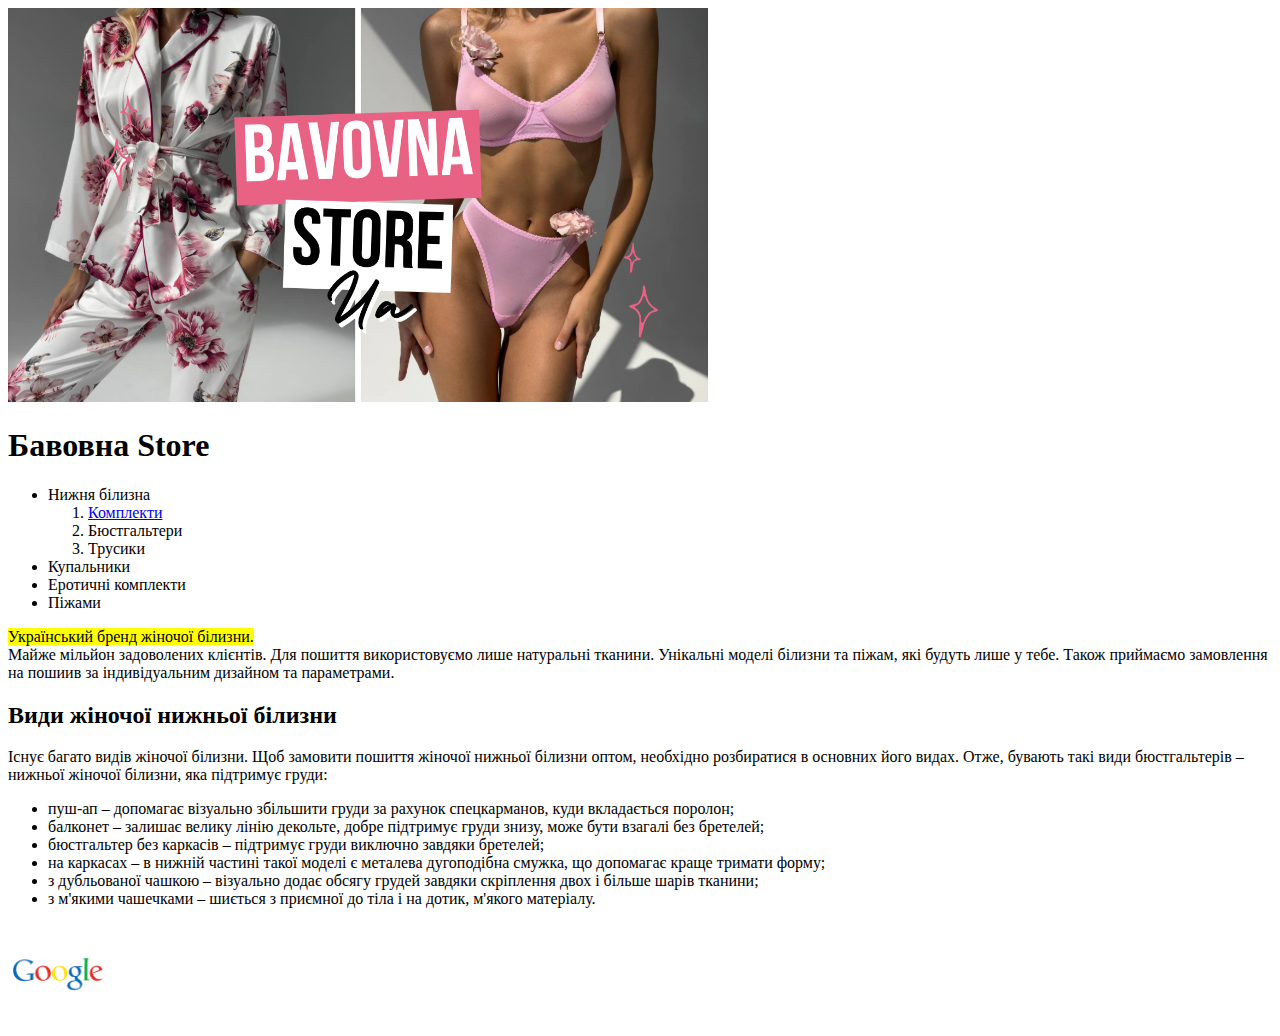
<file: lesson_2/index.html>
<!DOCTYPE html>
<html lang="uk">
<head>
    <!-- Кодування -->
    <meta charset="UTF-8">
    <!-- Налаштування в'юпорту (адаптииву, масштабу тощо) -->
    <meta name="viewport" content="width=device-width, initial-scale=1.0">
    <!-- Заголовок сторінки в браузері -->
    <title>Lesson 2</title>
</head>
<body>
    <div title="Магазиин білизни" class="title">
            <img width="700" src="img/title.PNG" alt="title">
        <h1>Бавовна Store</h1>
    </div>
    <div class="listen">
        <ul>
            <li>Нижня білизна
                <ol>
                    <li>
                        <a target="_blank" title="Комплекти" href="image.html"> Комплекти</a>
                    </li>
                    <li>Бюстгальтери</li>
                    <li>Трусики</li>
                </ol>
            </li>
            <li>Купальники</li>
            <li>Еротичні комплекти</li>
            <li>Піжами</li>
        </ul>
    </div>
    <div class="text">
        <p> <mark>Український бренд жіночої білизни.</mark> <br> Майже мільйон задоволених клієнтів. 
            Для пошиття використовуємо лише натуральні тканини. Унікальні моделі білизни та піжам, 
            які будуть лише у тебе. Також приймаємо замовлення на пошиив за індивідуальним 
            дизайном та параметрами.
        </p>
        <h2>Види жіночої нижньої білизни</h2>
        <p>Існує багато видів жіночої білизни. Щоб замовити пошиття жіночої нижньої білизни оптом, необхідно розбиратися в основних його видах. 
            Отже, бувають такі види бюстгальтерів – нижньої жіночої білизни, яка підтримує груди:</p>
        <ul>
            <li>пуш-ап – допомагає візуально збільшити груди за рахунок спецкарманов, куди вкладається поролон;</li>
            <li>балконет – залишає велику лінію декольте, добре підтримує груди знизу, може бути взагалі без бретелей;</li>
            <li>бюстгальтер без каркасів – підтримує груди виключно завдяки бретелей;</li>
            <li>на каркасах – в нижній частині такої моделі є металева дугоподібна смужка, що допомагає краще тримати форму;</li>
            <li>з дубльованої чашкою – візуально додає обсягу грудей завдяки скріплення двох і більше шарів тканини;</li>
            <li>з м'якими чашечками – шиється з приємної до тіла і на дотик, м'якого матеріалу.</li>
        </ul>
        <a target="_blank" href="https://www.google.com">
            <img src="img/google.png" alt="Google" width="100">
        </a>
    </div>
</body>
</html>
</file>
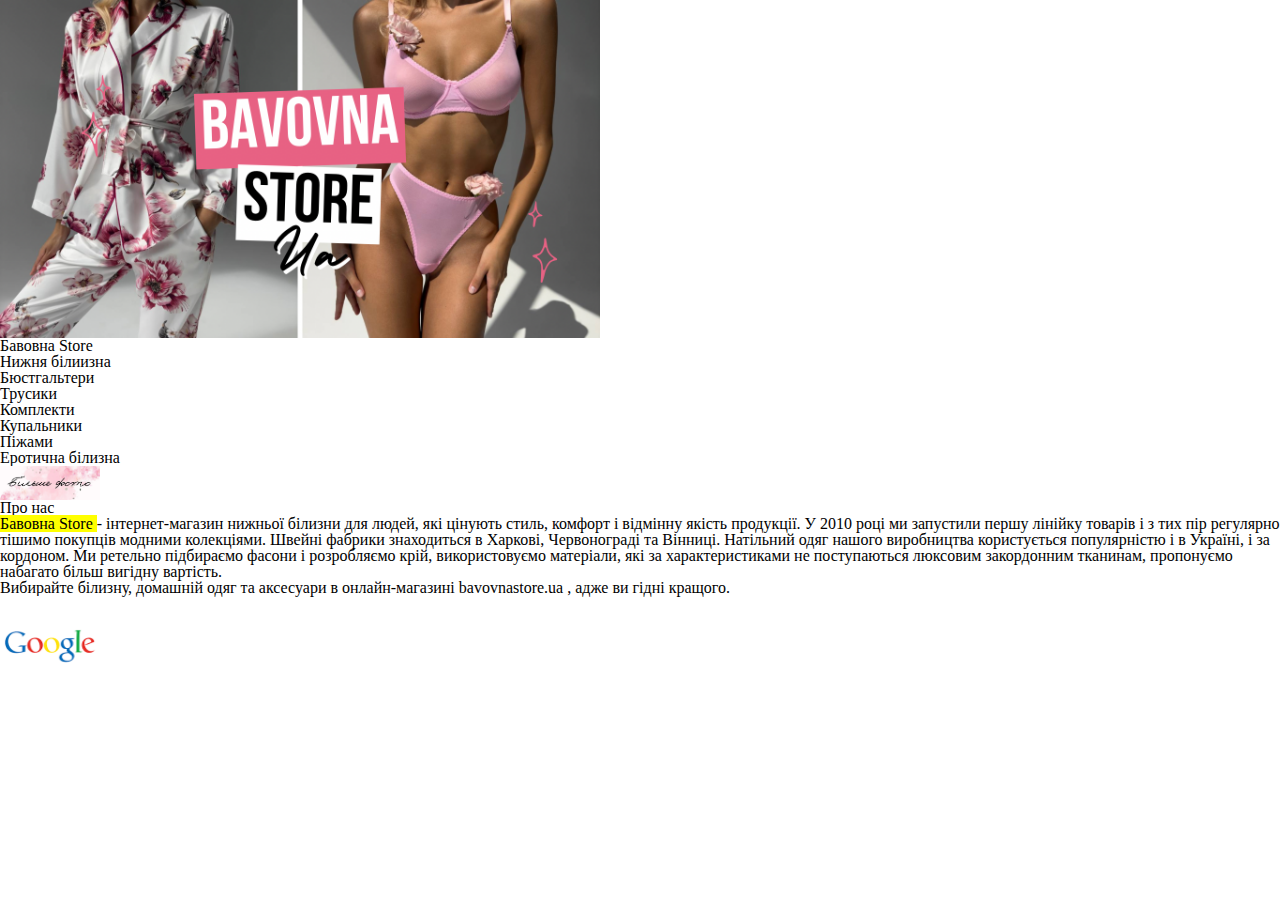
<file: lesson_3/index.html>
<!DOCTYPE html>
<html lang="zxx">
<head>
    <meta charset="UTF-8">
    <meta name="viewport" content="width=device-width, initial-scale=1.0">
    <link rel="stylesheet" href="css/style.css">
    <title>lesson_3</title>
</head>
<body>
    <img src="img/title.PNG" alt="Bavovna" width="600">
    <h1>Бавовна Store</h1>
    <div class="list">
        <ul>
            <li>Нижня білиизна
                <ol>
                    <li>Бюстгальтери</li>
                    <li>Трусики</li>
                    <li>Комплекти</li>
                </ol>
            </li>
            <li>Купальники</li>
            <li>Піжами</li>
            <li>Еротична білизна</li>
        </ul>
    </div>
    <a href="page_1.html" target="_blank"> <img src="img/click.JPG" alt="Більше фото" width="100"> </a>
    <div class="text">
        <h2>Про нас</h2>
            <p> <mark> Бавовна Store </mark> - інтернет-магазин нижньої білизни для людей, 
                які цінують стиль, комфорт і відмінну якість продукції. 
                У 2010 році ми запустили першу лінійку товарів і з тих пір 
                регулярно тішимо покупців модними колекціями. Швейні фабрики 
                знаходиться в Харкові, Червонограді та Вінниці. Натільний одяг 
                нашого виробництва користується популярністю і в Україні, 
                і за кордоном. Ми ретельно підбираємо фасони і розробляємо крій, 
                використовуємо матеріали, які за характеристиками не поступаються 
                люксовим закордонним тканинам, пропонуємо набагато більш вигідну 
                вартість. <br> Вибирайте білизну, домашній одяг та аксесуари в 
                онлайн-магазині <a href="https://www.instagram.com/bavovnastore.ua" target="_blank"
                title="Bavovnastore.ua"> bavovnastore.ua </a>, адже ви гідні кращого.</p>
    </div>
    <a href="https://www.google.com" target="_blank" title="Google.com"> <img src="img/google.png" alt="Google" width="100"></a>
</body>
</html>
</file>
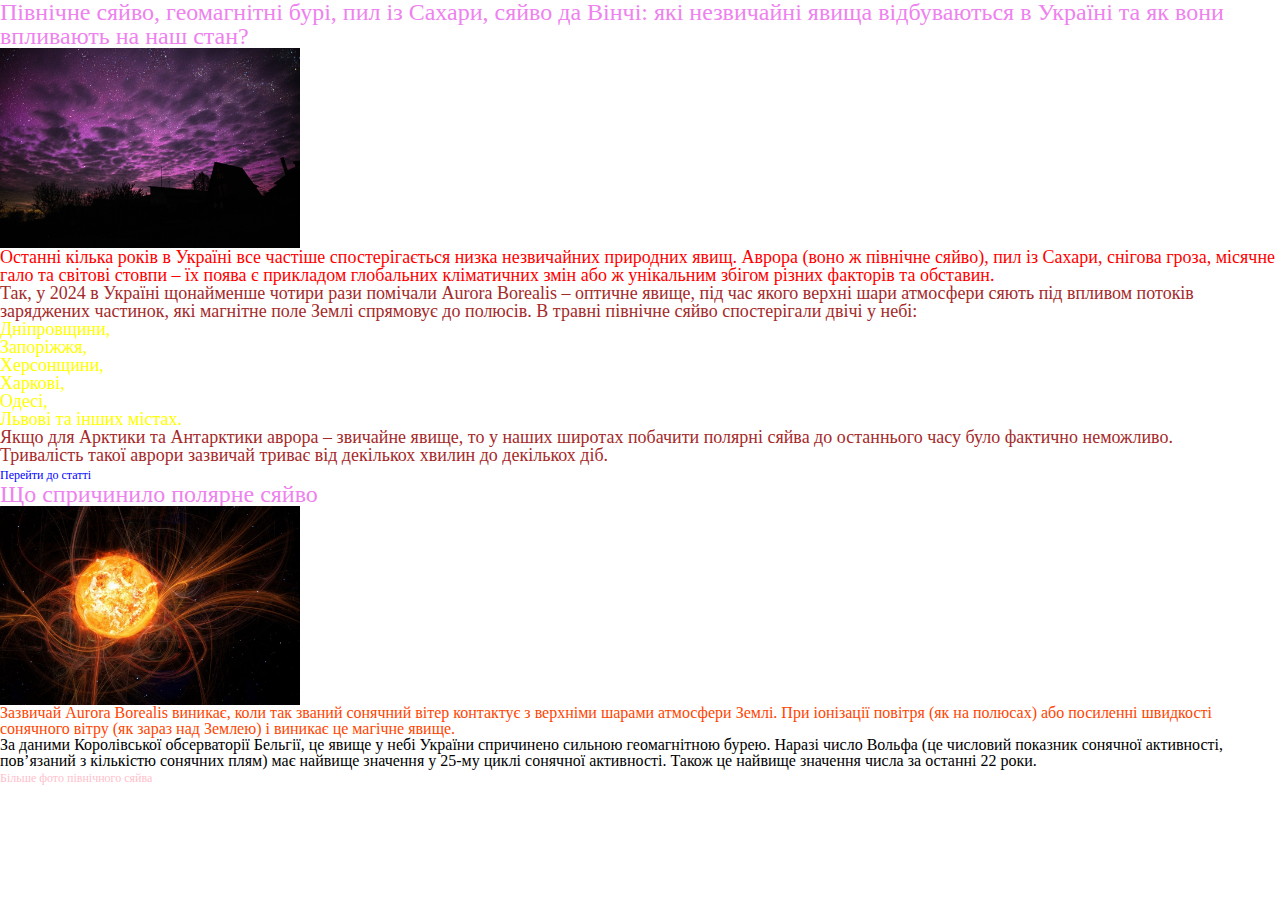
<file: lesson_4/index.html>
<!DOCTYPE html>
<html lang="zxx">
<head>
    <meta charset="UTF-8">
    <meta name="viewport" content="width=device-width, initial-scale=1.0">
    <link rel="stylesheet" href="css/style.css">
    <title>lesson_4</title>
</head>
<body>
    <h1>Північне сяйво, геомагнітні бурі, пил із Сахари, сяйво да Вінчі: які незвичайні явища відбуваються в Україні та як вони впливають на наш стан?</h1>
    <img src="img/title.jpeg" alt="Північне сяйво" width="300">
    <div class="box block-title">
        <p class="title"> Останні кілька років в Україні все частіше спостерігається низка незвичайних природних явищ. Аврора (воно ж північне сяйво), пил із Сахари, снігова гроза, місячне гало та світові стовпи – їх поява є прикладом глобальних кліматичних змін або ж унікальним збігом різних факторів та обставин.</p>
        <p>Так, у 2024 в Україні щонайменше чотири рази помічали Aurora Borealis – оптичне явище, під час якого верхні шари атмосфери сяють під впливом потоків заряджених частинок, які магнітне поле Землі спрямовує до полюсів. В травні північне сяйво спостерігали двічі у небі:</p>
        <ul class="list">
            <li>Дніпровщини,</li> 
            <li>Запоріжжя,</li> 
            <li>Херсонщини, </li>
            <li>Харкові, </li>
            <li>Одесі, </li>
            <li>Львові та інших містах. </li>
        </ul>
        <p>Якщо для Арктики та Антарктики аврора – звичайне явище, то у наших широтах побачити полярні сяйва до останнього часу було фактично неможливо. </p>
        <p>Тривалість такої аврори зазвичай триває від декількох хвилин до декількох діб.</p>
        <a class="link" href="https://ursamedia.com.ua/novyny/pivnichne-syayvo-geomagnitni-buri-pyl-iz-sahary-syayvo-da-vinchi-yaki-nezvychayni-yavyshha-vidbuvayutsya-v-ukrayini/" target="_blank"> Перейти до статті</a>
    </div>
    <h2>Що спричинило полярне сяйво</h2>
    <img src="img/2.jpg" alt="Сонце" width="300">
    <div class="box block">
        <p id="some-id">Зазвичай Aurora Borealis виникає, коли так званий сонячний вітер контактує з верхніми шарами атмосфери Землі. При іонізації повітря (як на полюсах) або посиленні швидкості сонячного вітру (як зараз над Землею) і виникає це магічне явище.</p>
        <p>За даними Королівської обсерваторії Бельгії, це явище у небі України спричинено сильною геомагнітною бурею. Наразі число Вольфа (це числовий показник сонячної активності, пов’язаний з кількістю сонячних плям) має найвище значення у 25-му циклі сонячної активності. Також це найвище значення числа за останні 22 роки.</p>
        <a class="link photo" href="https://www.google.com/search?q=gsdysxyt+czqdj+%D1%84%D0%BE%D1%82%D0%BE&tbm=isch&ved=2ahUKEwidpveVtJKGAxXf5wIHHRs7CHUQ2-cCegQIABAA&oq=gsdysxyt+czqdj+%D1%84%D0%BE%D1%82%D0%BE&gs_lp=EgNpbWciF2dzZHlzeHl0IGN6cWRqINGE0L7RgtC-SJ5AUKwgWKw9cAB4AJABAJgBY6AB3AqqAQIxNbgBA8gBAPgBAYoCC2d3cy13aXotaW1nwgIHEAAYgAQYE8ICCBAAGBMYBxgewgIGEAAYBxgewgIIEAAYBRgHGB7CAgYQABgFGB7CAgYQABgIGB6IBgE&sclient=img&ei=mxtGZt3sD9_Pi-gPm_agqAc&bih=953&biw=1920&prmd=invsbmtz" target="_blank"> Більше фото північного сяйва</a>
    </div>
</body>
</html>
</file>
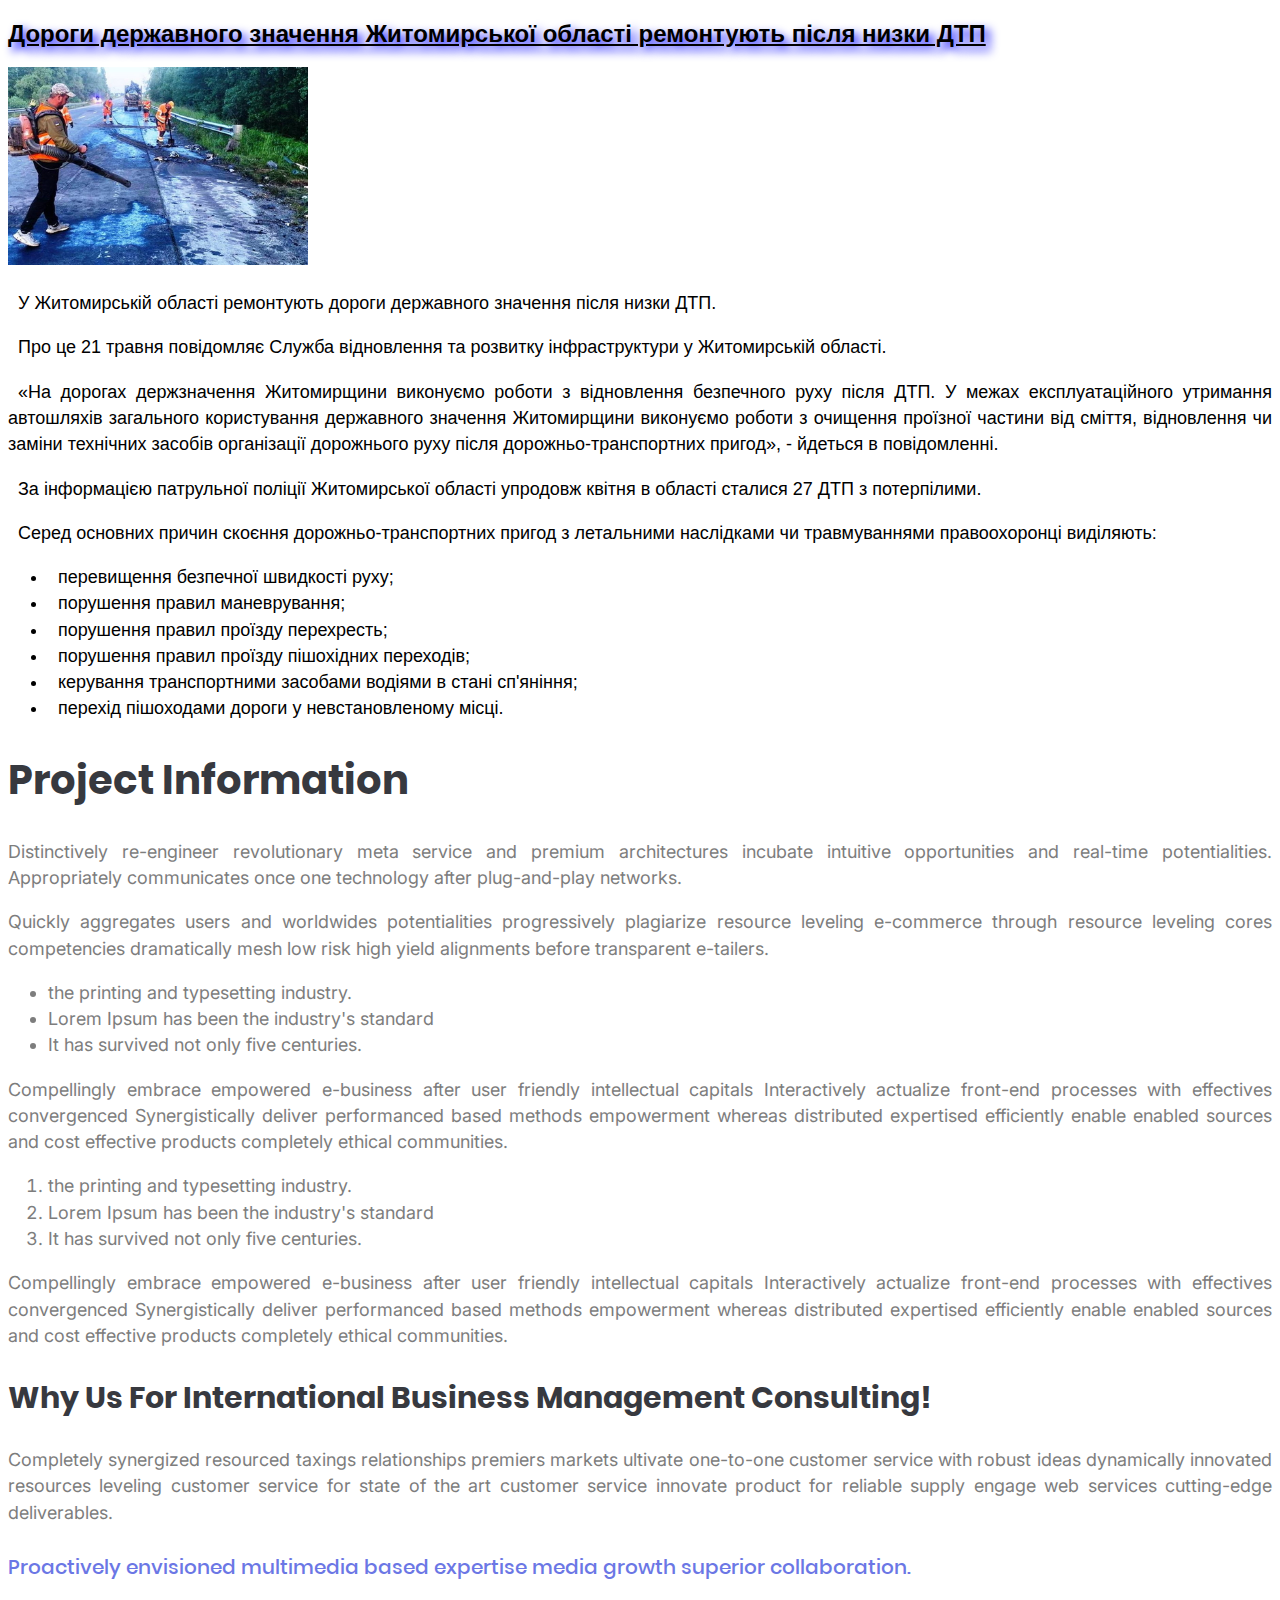
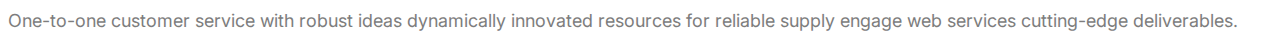
<file: lesson_5/index.html>
<!DOCTYPE html>
<html lang="zxx">
<head>
    <meta charset="UTF-8">
    <meta name="viewport" content="width=device-width, initial-scale=1.0">
    <link rel="stylesheet" href="css/style.css">
    <title>lesson_5</title>
</head>
<body>
    <div class="article">
        <h1>Дороги державного значення Житомирської області ремонтують після низки ДТП</h1>
        <img src="img/дороги.jpg" alt="Ремонт" width="300">
        <div class="text">
            <p>У Житомирській області ремонтують дороги державного значення після низки ДТП.</p>
            <p>Про це 21 травня повідомляє Служба відновлення та розвитку інфраструктури у Житомирській області.</p>
            <p>«На дорогах держзначення Житомирщини виконуємо роботи з відновлення безпечного руху після ДТП. У межах експлуатаційного утримання автошляхів загального користування державного значення Житомирщини виконуємо роботи з очищення проїзної частини від сміття, відновлення чи заміни технічних засобів організації дорожнього руху після дорожньо-транспортних пригод», - йдеться в повідомленні.</p>
            <p>За інформацією патрульної поліції Житомирської області упродовж квітня в області сталися 27 ДТП з потерпілими.</p>
            <p>Серед основних причин скоєння дорожньо-транспортних пригод з летальними наслідками чи травмуваннями правоохоронці виділяють:
            </p>
            <ul class="list">
                <li>перевищення безпечної швидкості руху;</li>
                <li>порушення правил маневрування;</li>
                <li>порушення правил проїзду перехресть;</li>
                <li>порушення правил проїзду пішохідних переходів;</li>
                <li>керування транспортними засобами водіями в стані сп'яніння;</li>
                <li>перехід пішоходами дороги у невстановленому місці.</li>
            </ul>
        </div>
    </div>
    <div class="project">
        <h2>Project Information</h2>
        <div class="box">
            <p>Distinctively re-engineer revolutionary meta service  and premium architectures incubate intuitive opportunities and real-time potentialities. Appropriately communicates once one technology after plug-and-play networks.
            </p>
            <p>Quickly aggregates users and worldwides potentialities progressively  plagiarize resource leveling e-commerce through resource leveling cores competencies dramatically mesh low risk high yield alignments before transparent e-tailers.</p>
            <ul>
                <li>the printing and typesetting industry.</li>
                <li>Lorem Ipsum has been the industry's standard</li>
                <li>It has survived not only five centuries.</li>
            </ul>
            <p>Compellingly embrace empowered e-business after user friendly intellectual capitals Interactively actualize front-end processes with effectives convergenced Synergistically deliver performanced based methods empowerment whereas distributed expertised efficiently enable enabled sources and cost effective products completely ethical communities.</p>
            <ol>
                <li>the printing and typesetting industry.</li>
                <li>Lorem Ipsum has been the industry's standard</li>
                <li>It has survived not only five centuries.</li>
            </ol>
            <p>Compellingly embrace empowered e-business after user friendly intellectual capitals Interactively actualize front-end processes with effectives convergenced Synergistically deliver performanced based methods empowerment whereas distributed expertised efficiently enable enabled sources and cost effective products completely ethical communities.</p>
        </div>
    </div>
    <div class="business">
        <h3>Why Us For International Business  Management Consulting!</h3>
        <div class="block">
            <p>Completely synergized resourced taxings relationships premiers markets ultivate one-to-one customer service with robust ideas dynamically innovated resources leveling customer service for state of the art  customer service innovate product  for reliable supply engage web services cutting-edge deliverables.</p>
            <h4>Proactively envisioned multimedia based expertise media growth  superior collaboration.</h4>
            <p>One-to-one customer service with robust ideas dynamically innovated resources for reliable supply engage web services cutting-edge deliverables.</p>
        </div>
    </div>

</body>
</html>
</file>
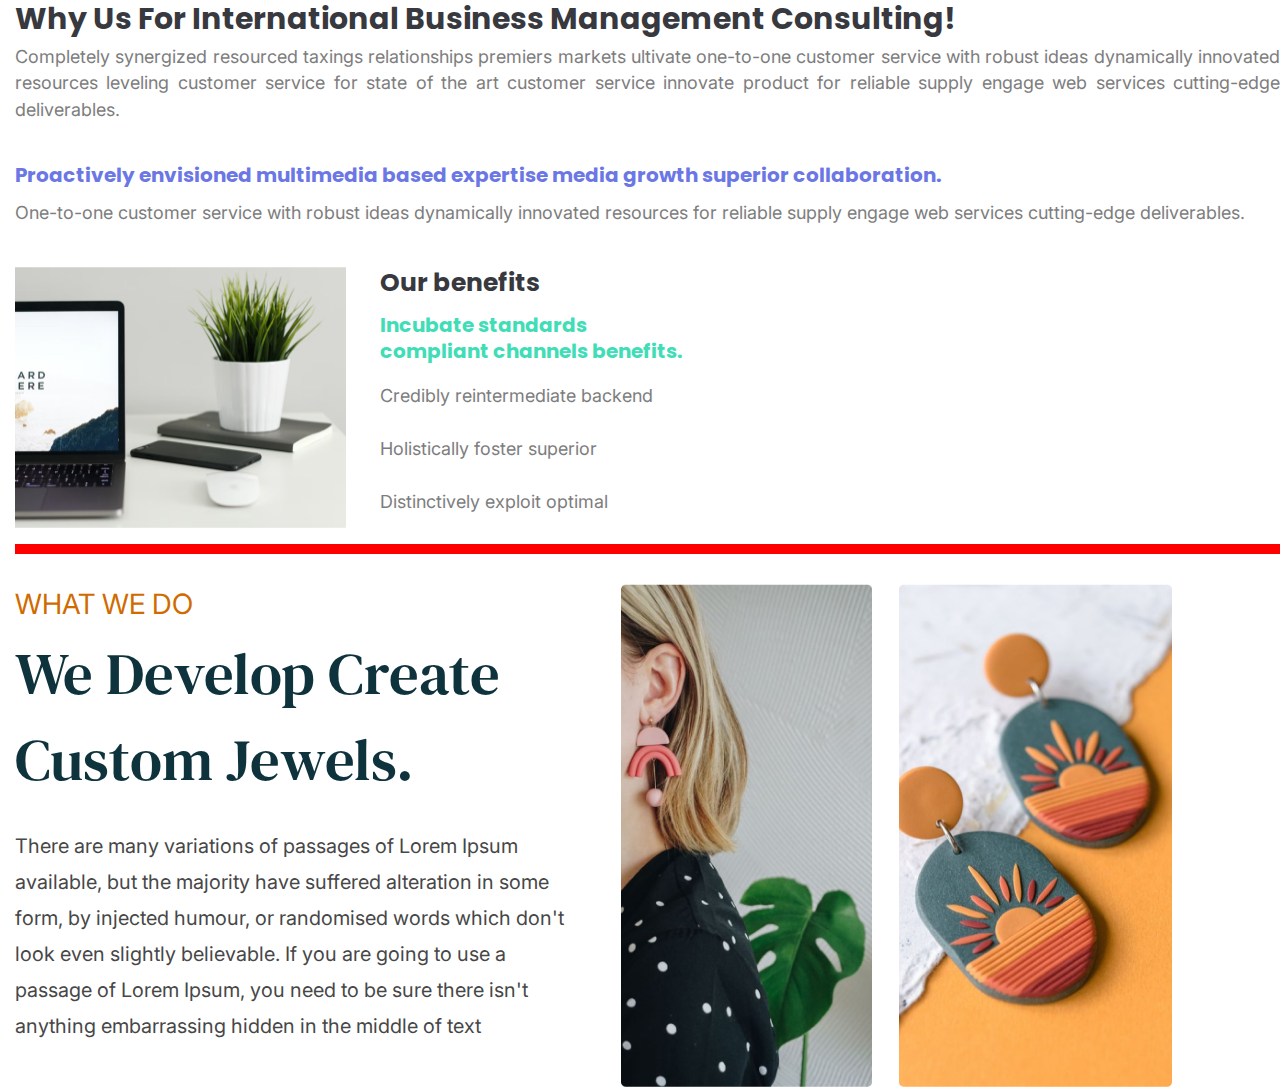
<file: lesson_6/index.html>
<!DOCTYPE html>
<html lang="zxx">
<head>
    <meta charset="UTF-8">
    <meta name="viewport" content="width=device-width, initial-scale=1.0">
    <link rel="stylesheet" href="css/style.css">
    <title>lesson_6</title>
</head>
<body>
    <header></header>
    <main>
        <div class="business">
            <h1>Why Us For International Business  Management Consulting!</h1>
            <div class="text">
                    <p>Completely synergized resourced taxings relationships premiers markets ultivate one-to-one customer service with robust ideas dynamically innovated resources leveling customer service for state of the art  customer service innovate product  for reliable supply engage web services cutting-edge deliverables.</p>
            </div>
            <h3>Proactively envisioned multimedia based expertise media growth  superior collaboration.</h3>
            <div class="text">
                <p>One-to-one customer service with robust ideas dynamically innovated resources for reliable supply engage web services cutting-edge deliverables.</p>
            </div>
            <div class="box">
                <img src="img/image.jpg" alt="image">
                <div class="list">
                    <h2>Our benefits</h2>
                    <h5>Incubate standards compliant
                    channels benefits.</h5>
                        <ul>
                            <li>Credibly reintermediate backend</li>
                            <li>Holistically foster superior</li>
                            <li>Distinctively exploit optimal</li>
                        </ul>
                </div>
            </div>
        </div>
        <div class="background"></div>
        <div class="jewerly">
            <div class="text-box">
                <h2>WHAT WE DO</h2>
                <h1>We Develop Create Custom Jewels.</h1>
                <p>There are many variations of passages of Lorem Ipsum available, but the majority have suffered alteration in some form, by injected humour, or randomised words which don't look even slightly believable. If you are going to use a passage of Lorem Ipsum, you need to be sure there isn't anything embarrassing hidden in the middle of text</p>
            </div>
                <img class="jewerly" src="img/Rectangle_1.jpg" alt="jewerly1">
                <img class="jewerly" src="img/Rectangle_2.jpg" alt="jewerly2">
        </div>
    </main>
    <footer></footer>
</body>
</html>
</file>
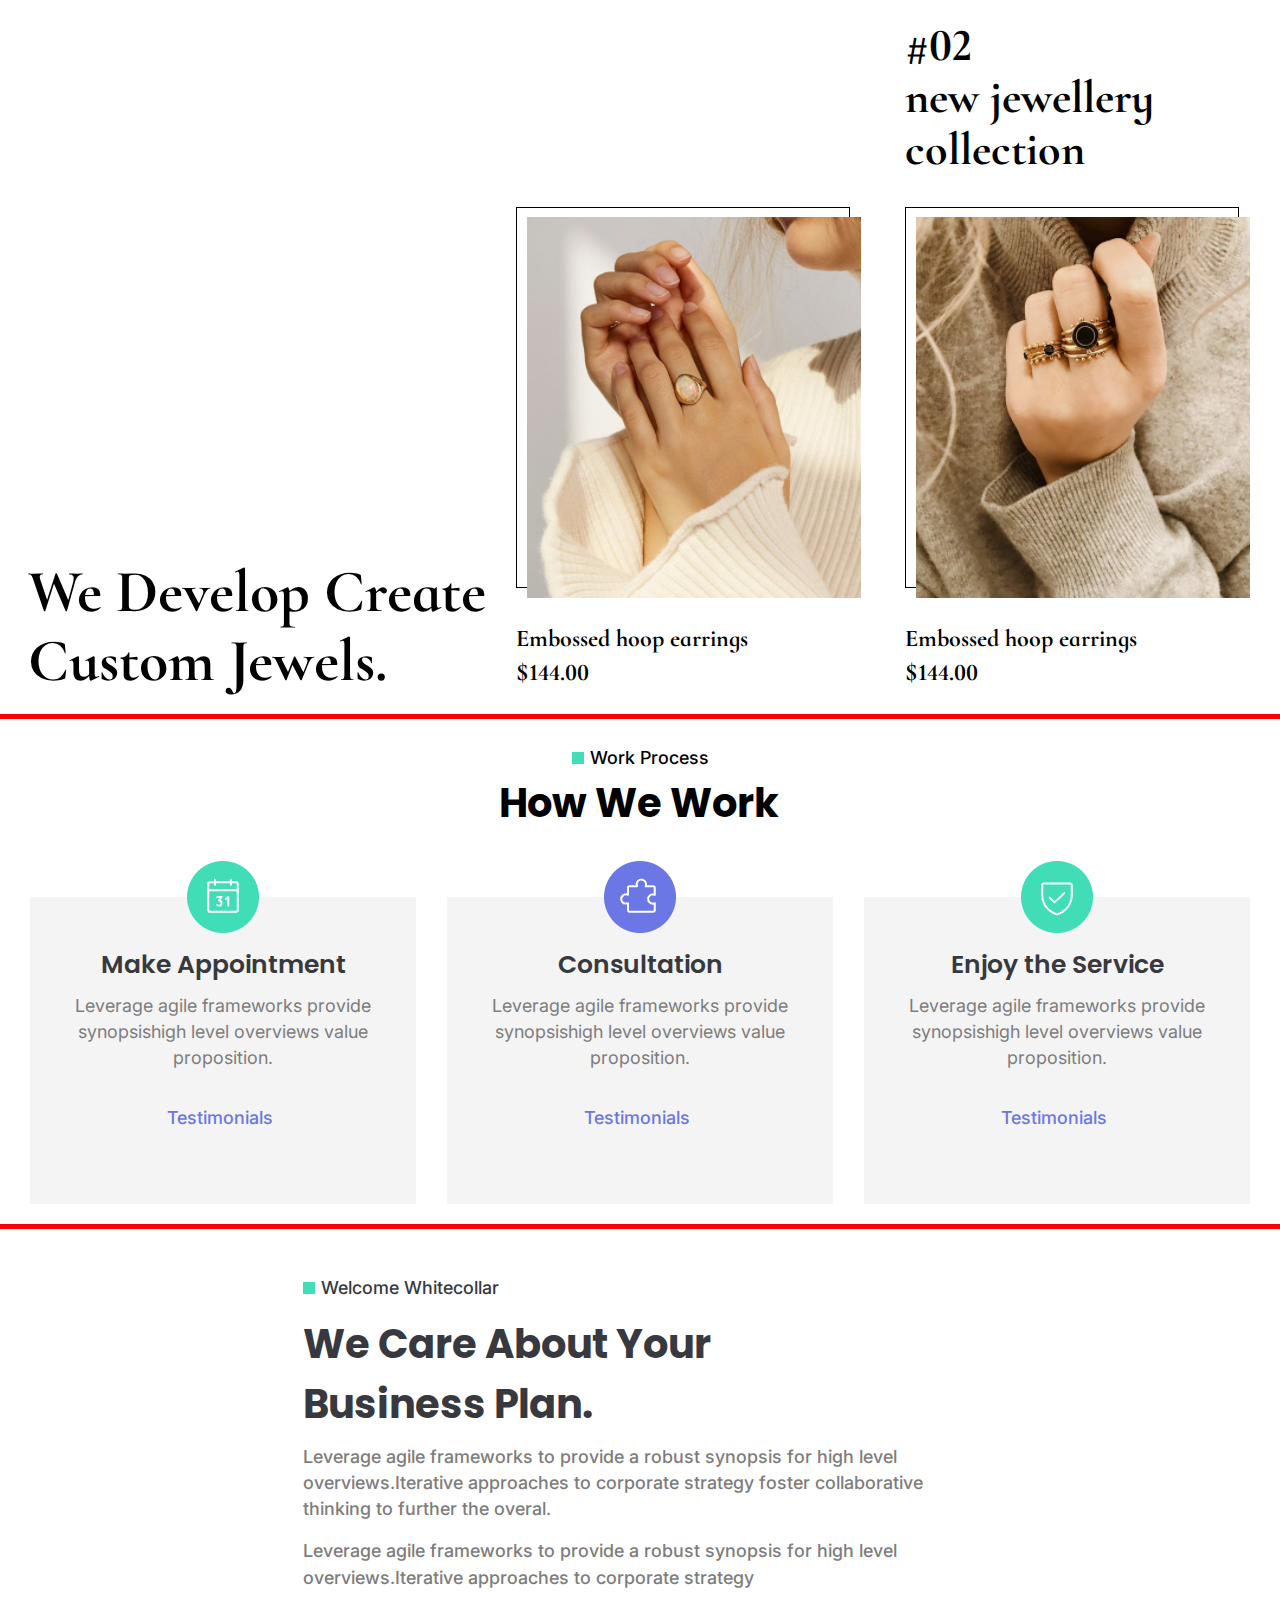
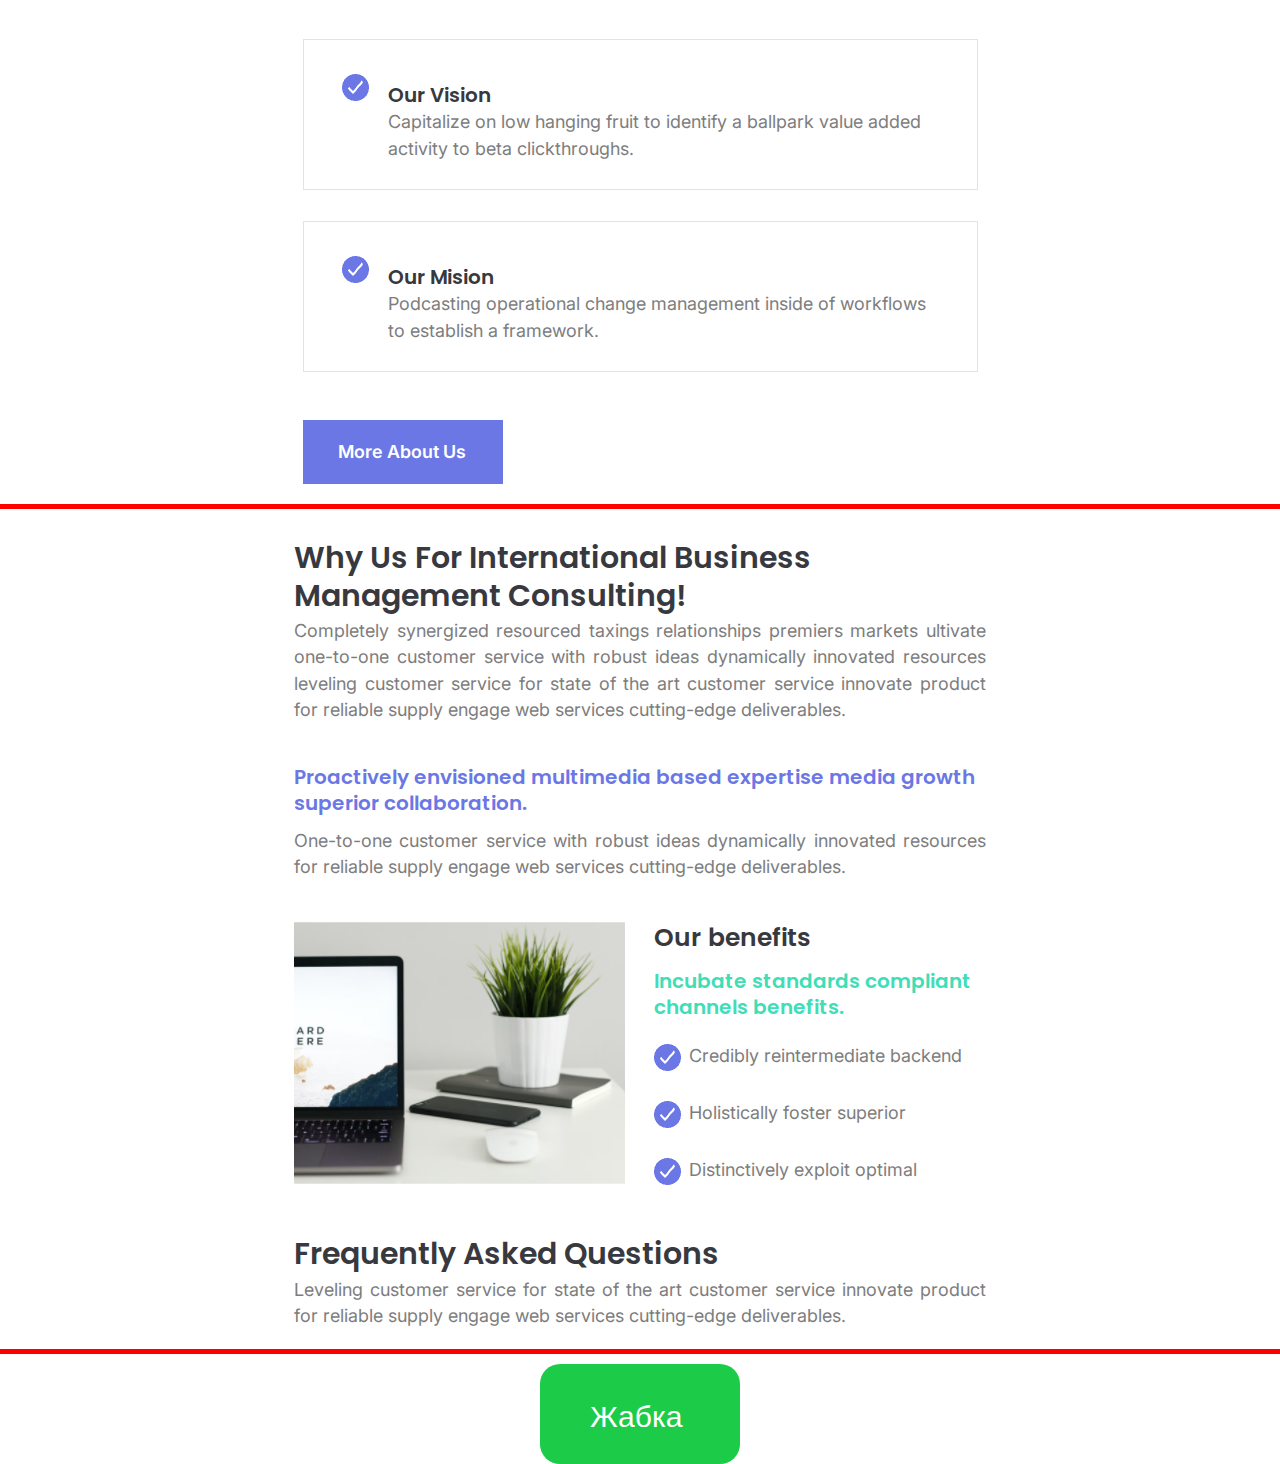
<file: lesson_9/index.html>
<!DOCTYPE html>
<html lang="zxx">
<head>
    <meta charset="UTF-8">
    <meta name="viewport" content="width=device-width, initial-scale=1.0">
    <link rel="stylesheet" href="css/style.css">
    <title>lesson_9</title>
</head>
<body>
    <header></header>
    <main>
        <div class="jewels">
            <div class="jewels-title">
                <h1 class="title">We Develop Create Custom Jewels.</h1>
            </div>
            <div class="section-1">
                <div class="box-1"> 
                    <img src="img/jewels01.png" alt="jewels" class="jewels-img">
                </div>
                <div class="text-box"> 
                    <p>Embossed hoop earrings <br> $144.00</p>
                </div>
            </div>
            <div class="section-2"> 
                <h2 class="jewels-subtitle">#02 <br> new jewellery collection</h2>
                <div class="box-2"> 
                    <img src="img/jewels02.png" alt="jewels" class="jewels-img">
                </div>
                <div class="text-box">
                    <p>Embossed hoop earrings <br> $144.00</p>
                </div>
            </div>
        </div>
        <div class="line"></div>
        <div class="work">
            <h3 class="work-box">Work Process</h3>
            <h1 class="work-title">How We Work</h1>
            <div class="block-1">
                <h2 class="work-subtitle">Make Appointment</h2>
                <p>Leverage agile frameworks provide synopsishigh level overviews value proposition.</p>
                <a href="https://fonts.google.com/" class="link">Testimonials</a>
            </div>
            <div class="block-2">
                <h2 class="work-subtitle">Consultation</h2>
                <p>Leverage agile frameworks provide synopsishigh level overviews value proposition.</p>
                <a href="https://fonts.google.com/" class="link">Testimonials</a>
            </div>
            <div class="block-3">
                <h2 class="work-subtitle">Enjoy the Service</h2>
                <p>Leverage agile frameworks provide synopsishigh level overviews value proposition.</p>
                <a href="https://fonts.google.com/" class="link" target="_blank">Testimonials</a>
            </div>
        </div>
        <div class="line"></div>
        <div class="business">
            <div class="business-block">    
                <h3 class="business-box">Welcome Whitecollar</h3>
                <h1 class="business-title">We Care About Your Business Plan.</h1>
                <p>Leverage agile frameworks to provide a robust synopsis for high level overviews.Iterative approaches to corporate strategy foster collaborative thinking to further the overal.</p>
                <p>Leverage agile frameworks to provide a robust synopsis for high level overviews.Iterative approaches to corporate strategy</p>
            </div>
            <div class="vision">
                <h2 class="list-subtitle">Our Vision</h2>
                <p>Capitalize on low hanging fruit to identify a ballpark value added activity to beta clickthroughs.</p>
            </div>
            <div class="mision">
                <h2 class="list-subtitle">Our Mision</h2>
                <p>Podcasting operational change management inside of workflows to establish a framework.</p>
            </div>
            <div class="business-link">
                <a href="https://google.com/" target="_blank">More About Us</a>
            </div>
        </div>
        <div class="line"></div>
        <div class="management">
            <div class="management-text">
                <h1 class="management-title">Why Us For International Business  Management Consulting!
                </h1>
                <p>Completely synergized resourced taxings relationships premiers markets ultivate one-to-one customer service with robust ideas dynamically innovated resources leveling customer service for state of the art  customer service innovate product  for reliable supply engage web services cutting-edge deliverables.</p>
                <h3 class="blue">Proactively envisioned multimedia based expertise media growth  superior collaboration.</h3>
                <p>One-to-one customer service with robust ideas dynamically innovated resources for reliable supply engage web services cutting-edge deliverables.</p>
            </div>
            <div class="benefits">
                <div class="benefits-img"></div>
                <div class="benefits-text">
                    <h2 class="benefits-title">Our benefits</h2>
                    <h3 class="green">Incubate standards compliant
                        channels benefits.</h3>
                    <ul class="benefits-list">
                        <li>Credibly reintermediate backend</li>
                        <li>Holistically foster superior</li>
                        <li>Distinctively exploit optimal</li>
                    </ul>
                </div>
            </div>
            <div class="questions">
                <h1 class="management-title">Frequently Asked Questions</h1>
                <p>Leveling customer service for state of the art  customer service innovate product  for reliable supply engage web services cutting-edge deliverables.</p>
            </div>
        </div>
        <div class="line"></div>
        <div class="click-game">
            <a href="game.html" class="click" target="_blank">Жабка</a>
        </div>
    </main>
    <footer></footer>
</body>
</html>
</file>
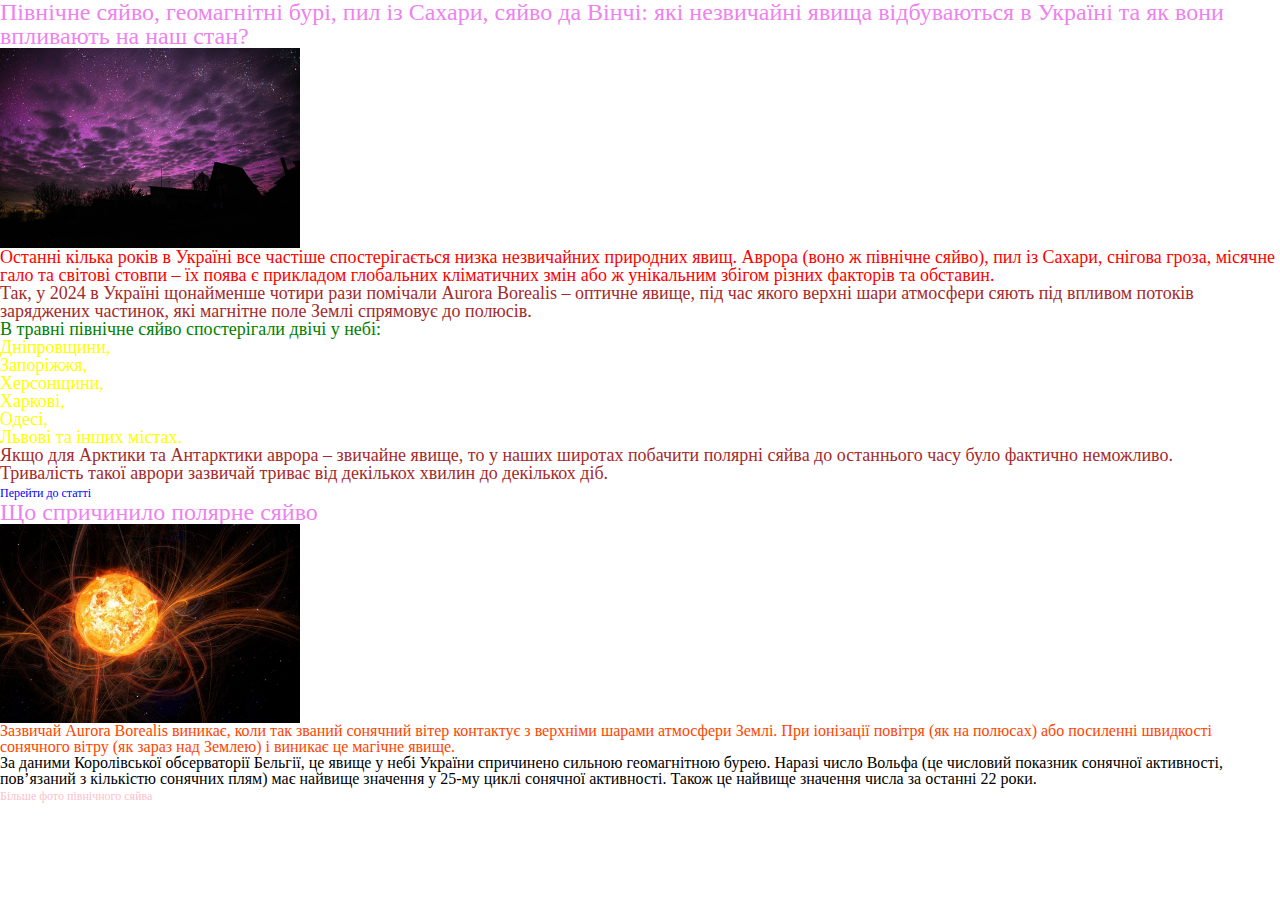
<file: lesson_4/lesson_4/index.html>
<!DOCTYPE html>
<html lang="zxx">
<head>
    <meta charset="UTF-8">
    <meta name="viewport" content="width=device-width, initial-scale=1.0">
    <link rel="stylesheet" href="css/style.css">
    <title>lesson_4</title>
</head>
<body>
    <h1>Північне сяйво, геомагнітні бурі, пил із Сахари, сяйво да Вінчі: які незвичайні явища відбуваються в Україні та як вони впливають на наш стан?</h1>
    <img src="img/title.jpeg" alt="Північне сяйво" width="300">
    <div class="box block-title">
        <p class="title"> Останні кілька років в Україні все частіше спостерігається низка незвичайних природних явищ. Аврора (воно ж північне сяйво), пил із Сахари, снігова гроза, місячне гало та світові стовпи – їх поява є прикладом глобальних кліматичних змін або ж унікальним збігом різних факторів та обставин.</p>
        <p>Так, у 2024 в Україні щонайменше чотири рази помічали Aurora Borealis – оптичне явище, під час якого верхні шари атмосфери сяють під впливом потоків заряджених частинок, які магнітне поле Землі спрямовує до полюсів.</p>
        <ul class="list">В травні північне сяйво спостерігали двічі у небі: 
            <li>Дніпровщини,</li> 
            <li>Запоріжжя,</li> 
            <li>Херсонщини, </li>
            <li>Харкові, </li>
            <li>Одесі, </li>
            <li>Львові та інших містах. </li>
        </ul>
        <p>Якщо для Арктики та Антарктики аврора – звичайне явище, то у наших широтах побачити полярні сяйва до останнього часу було фактично неможливо. </p>
        <p>Тривалість такої аврори зазвичай триває від декількох хвилин до декількох діб.</p>
        <a class="link" href="https://ursamedia.com.ua/novyny/pivnichne-syayvo-geomagnitni-buri-pyl-iz-sahary-syayvo-da-vinchi-yaki-nezvychayni-yavyshha-vidbuvayutsya-v-ukrayini/" target="_blank"> Перейти до статті</a>
    </div>
    <h2>Що спричинило полярне сяйво</h2>
    <img src="img/2.jpg" alt="Сонце" width="300">
    <div class="box block">
        <p id="some-id">Зазвичай Aurora Borealis виникає, коли так званий сонячний вітер контактує з верхніми шарами атмосфери Землі. При іонізації повітря (як на полюсах) або посиленні швидкості сонячного вітру (як зараз над Землею) і виникає це магічне явище.</p>
        <p>За даними Королівської обсерваторії Бельгії, це явище у небі України спричинено сильною геомагнітною бурею. Наразі число Вольфа (це числовий показник сонячної активності, пов’язаний з кількістю сонячних плям) має найвище значення у 25-му циклі сонячної активності. Також це найвище значення числа за останні 22 роки.</p>
        <a class="link photo" href="https://www.google.com/search?q=gsdysxyt+czqdj+%D1%84%D0%BE%D1%82%D0%BE&tbm=isch&ved=2ahUKEwidpveVtJKGAxXf5wIHHRs7CHUQ2-cCegQIABAA&oq=gsdysxyt+czqdj+%D1%84%D0%BE%D1%82%D0%BE&gs_lp=EgNpbWciF2dzZHlzeHl0IGN6cWRqINGE0L7RgtC-SJ5AUKwgWKw9cAB4AJABAJgBY6AB3AqqAQIxNbgBA8gBAPgBAYoCC2d3cy13aXotaW1nwgIHEAAYgAQYE8ICCBAAGBMYBxgewgIGEAAYBxgewgIIEAAYBRgHGB7CAgYQABgFGB7CAgYQABgIGB6IBgE&sclient=img&ei=mxtGZt3sD9_Pi-gPm_agqAc&bih=953&biw=1920&prmd=invsbmtz" target="_blank"> Більше фото північного сяйва</a>
    </div>
</body>
</html>
</file>
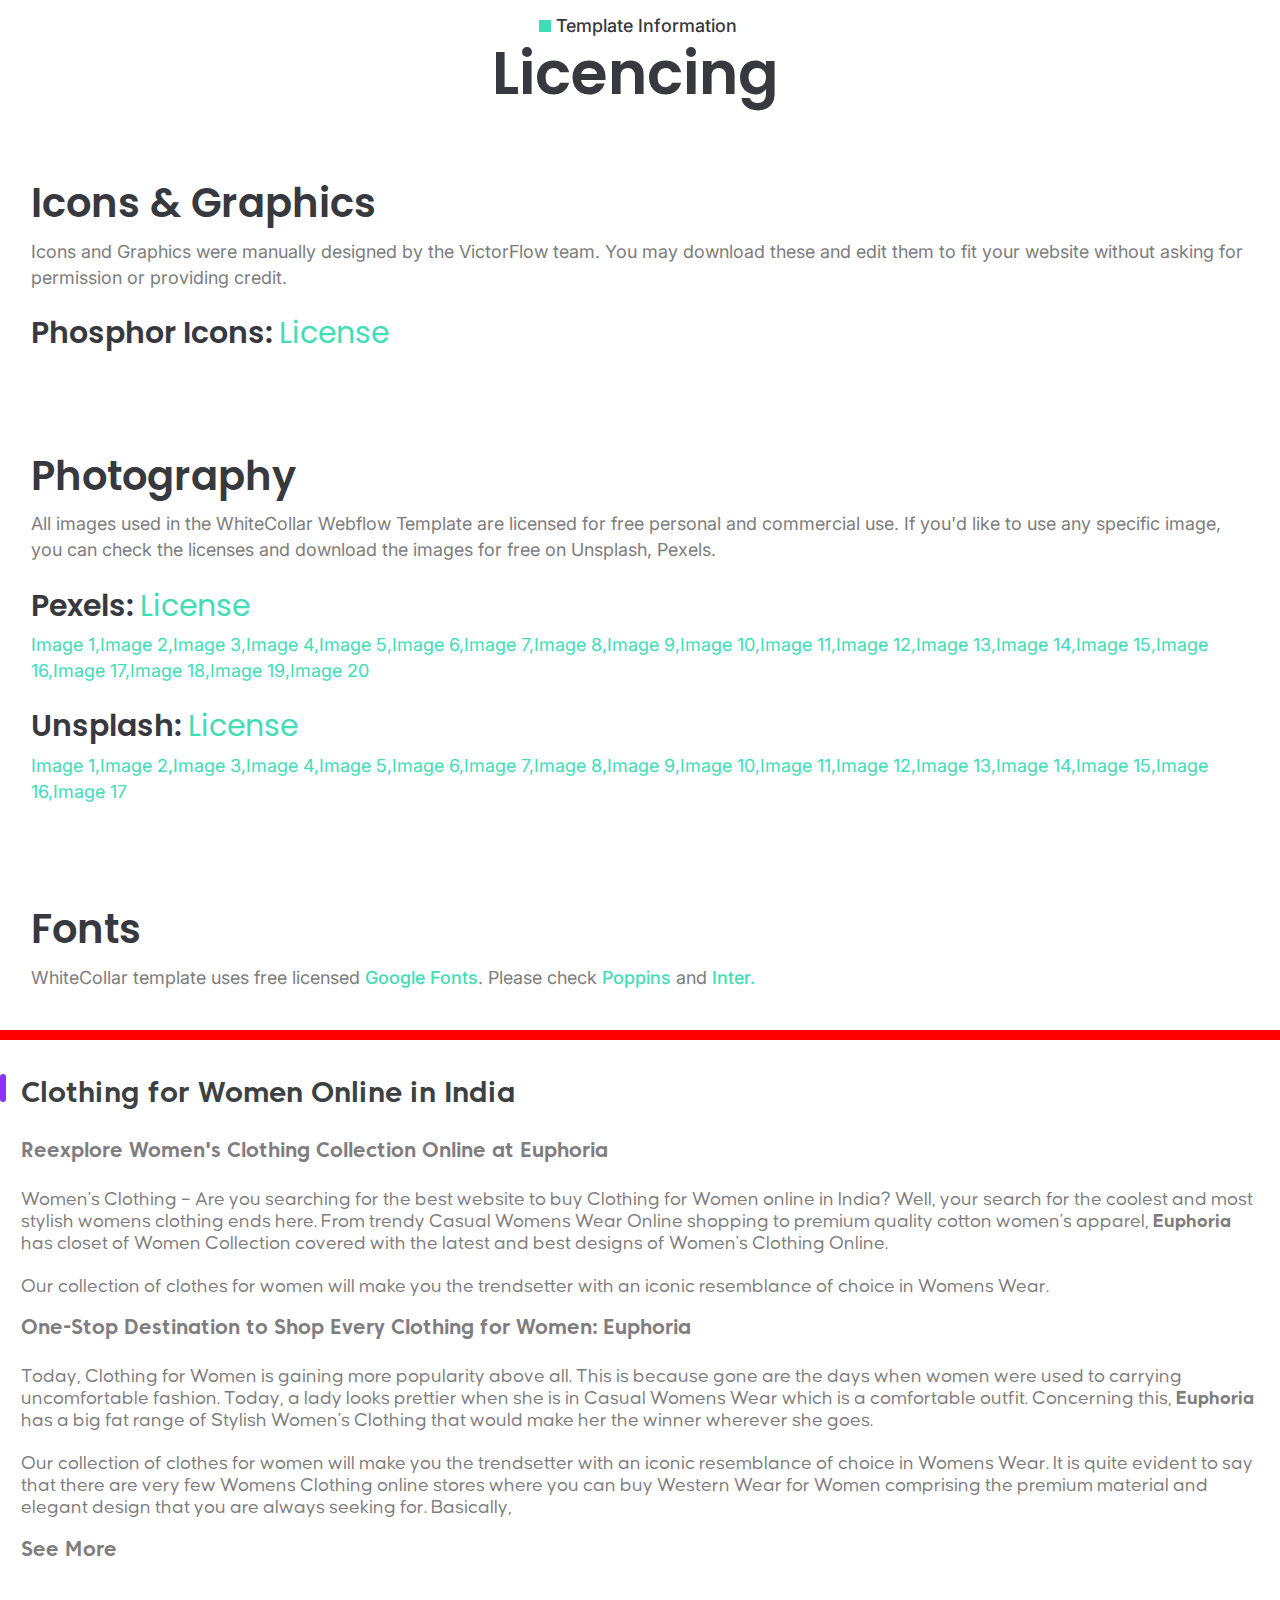
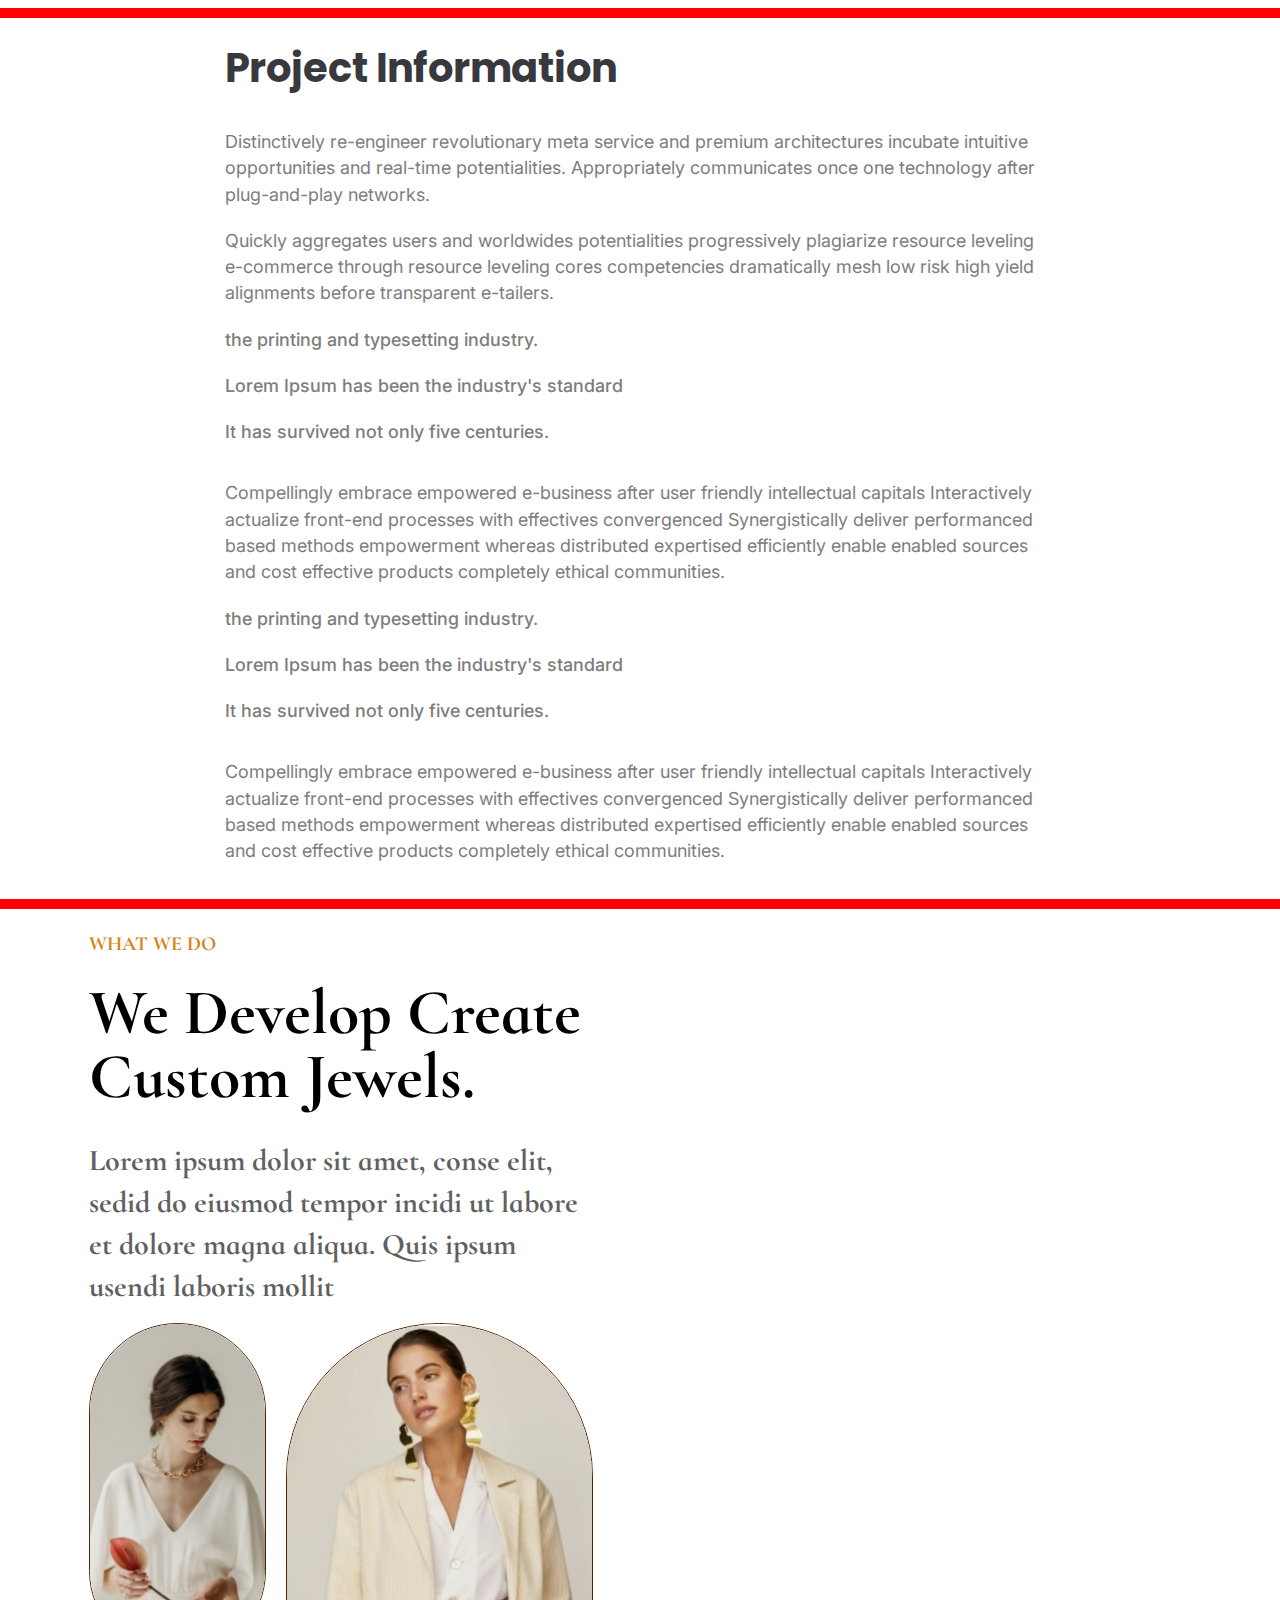
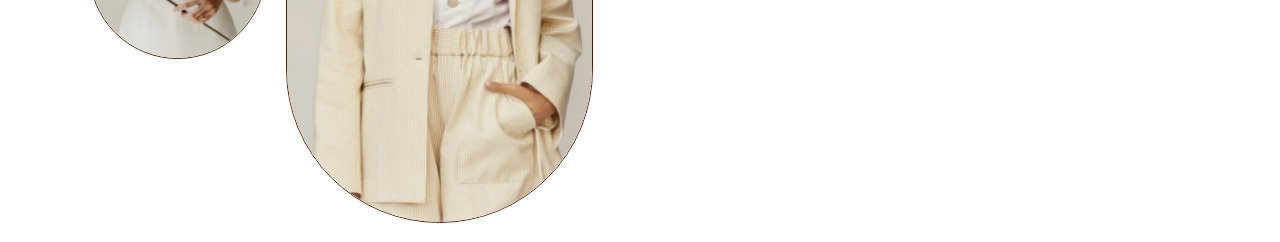
<file: lesson_7/lesson_7/index.html>
<!DOCTYPE html>
<html lang="zxx">
<head>
    <meta charset="UTF-8">
    <meta name="viewport" content="width=device-width, initial-scale=1.0">
    <link rel="stylesheet" href="css/style.css">
    <title>lesson_7</title>
</head>
<body>
    <header></header>
    <main>
        <div class="licencing">
            <div class="title"> 
                <div class="box"></div>
                <div class="sub-title">
                <h4>Template Information</h4>
                </div>
            </div>
            <h1>Licencing</h1>
            <div class="block"></div>
                <h2 class="big-title">Icons & Graphics</h2>
                <p>Icons and Graphics were manually designed by the VictorFlow team. You may download these and edit them to fit your website without asking for permission or providing credit.</p>
                <h3 class="small-title">Phosphor Icons: <span class="license">License</span></h3>
                <p class="retreat"></p>
                <h2 class="big-title">Photography</h2>
                <p>All images used in the WhiteCollar Webflow Template are licensed for free personal and commercial use. If you'd like to use any specific image, you can check the licenses and download the images for free on Unsplash, Pexels.</p>
                <h3 class="small-title">Pexels: <span class="license">License</span></h3>
                <p id="some-id">Image 1,Image 2,Image 3,Image 4,Image 5,Image 6,Image 7,Image 8,Image 9,Image 10,Image 11,Image 12,Image 13,Image 14,Image 15,Image 16,Image 17,Image 18,Image 19,Image 20</p>
                <h3 class="small-title">Unsplash: <span class="license">License</span></h3>
                <p id="some-id" class="retreat">Image 1,Image 2,Image 3,Image 4,Image 5,Image 6,Image 7,Image 8,Image 9,Image 10,Image 11,Image 12,Image 13,Image 14,Image 15,Image 16,Image 17</p>
                <h2 class="big-title">Fonts</h2>
                <p>WhiteCollar template uses free licensed <span class="green">Google Fonts</span>. Please check <span class="green">Poppins</span> and <span class="green">Inter.</span></p>
        </div>
        <div class="line"></div>
        <div class="clothing">
            <div class="clothing-title">
                <div class="violet"></div>
                <h1 class="women">Clothing for Women Online in India</h1>
            </div>
            <div class="text-block">
                <h2 class="sub-clothing-title">Reexplore Women's Clothing Collection Online at Euphoria</h2>
                <p>Women's Clothing – Are you searching for the best website to buy Clothing for Women online in India? Well, your search for the coolest and most stylish womens clothing ends here. From trendy Casual Womens Wear Online shopping to premium quality cotton women's apparel, <span class="grey">Euphoria</span> has closet of Women Collection covered with the latest and best designs of Women's Clothing Online.</p>
                <p>Our collection of clothes for women will make you the trendsetter with an iconic resemblance of choice in Womens Wear. </p>
                <h2 class="sub-clothing-title">One-Stop Destination to Shop Every Clothing for Women: Euphoria</h2>
                <p>Today, Clothing for Women is gaining more popularity above all. This is because gone are the days when women were used to carrying uncomfortable fashion. Today, a lady looks prettier when she is in Casual Womens Wear which is a comfortable outfit. Concerning this, <span class="grey">Euphoria</span> has a big fat range of Stylish Women's Clothing that would make her the winner wherever she goes. </p>
                <p>Our collection of clothes for women will make you the trendsetter with an iconic resemblance of choice in Womens Wear. It is quite evident to say that there are very few Womens Clothing online stores where you can buy Western Wear for Women comprising the premium material and elegant design that you are always seeking for. Basically, </p>
                <h2 class="sub-clothing-title">See More</h2>
            </div>
        </div>
        <div class="line"></div>
        <div class="project">
            <h1 class="project-title">Project Information</h1>
            <p>Distinctively re-engineer revolutionary meta service  and premium architectures incubate intuitive opportunities and real-time potentialities. Appropriately communicates once one technology after plug-and-play networks.</p>
            <p>Quickly aggregates users and worldwides potentialities progressively  plagiarize resource leveling e-commerce through resource leveling cores competencies dramatically mesh low risk high yield alignments before transparent e-tailers.</p>
            <ul class="project-list">
                <li>the printing and typesetting industry.</li>
                <li>Lorem Ipsum has been the industry's standard</li>
                <li>It has survived not only five centuries.</li>
            </ul>
            <p>Compellingly embrace empowered e-business after user friendly intellectual capitals Interactively actualize front-end processes with effectives convergenced Synergistically deliver performanced based methods empowerment whereas distributed expertised efficiently enable enabled sources and cost effective products completely ethical communities.</p>
            <ol class="project-list">
                <li>the printing and typesetting industry.</li>
                <li>Lorem Ipsum has been the industry's standard</li>
                <li>It has survived not only five centuries.</li>
            </ol>
            <p>Compellingly embrace empowered e-business after user friendly intellectual capitals Interactively actualize front-end processes with effectives convergenced Synergistically deliver performanced based methods empowerment whereas distributed expertised efficiently enable enabled sources and cost effective products completely ethical communities.</p>
        </div>
        <div class="line"></div>
        <div class="jewels">
            <div class="jewels-block">
                <div class="jewels-box"> 
                    <h2 class="jewels-sub-title">WHAT WE DO</h2>
                    <h1 class="jewels-title">We Develop Create Custom Jewels.</h1>
                </div>
                <div class="jewels-text">
                <p>Lorem ipsum dolor sit amet, conse elit, sedid do eiusmod tempor incidi ut labore et dolore magna aliqua. Quis ipsum usendi laboris mollit</p>
                </div>
            </div>
            <div class="jewels-img">
                <img class="one-img" src="img/Rectangle 5.jpeg" alt="Image">
                <img class="two-image" src="img/Rectangle 4.jpeg" alt="Image">
            </div>
        </div>
    </main>
    <footer></footer>
</body>
</html>
</file>
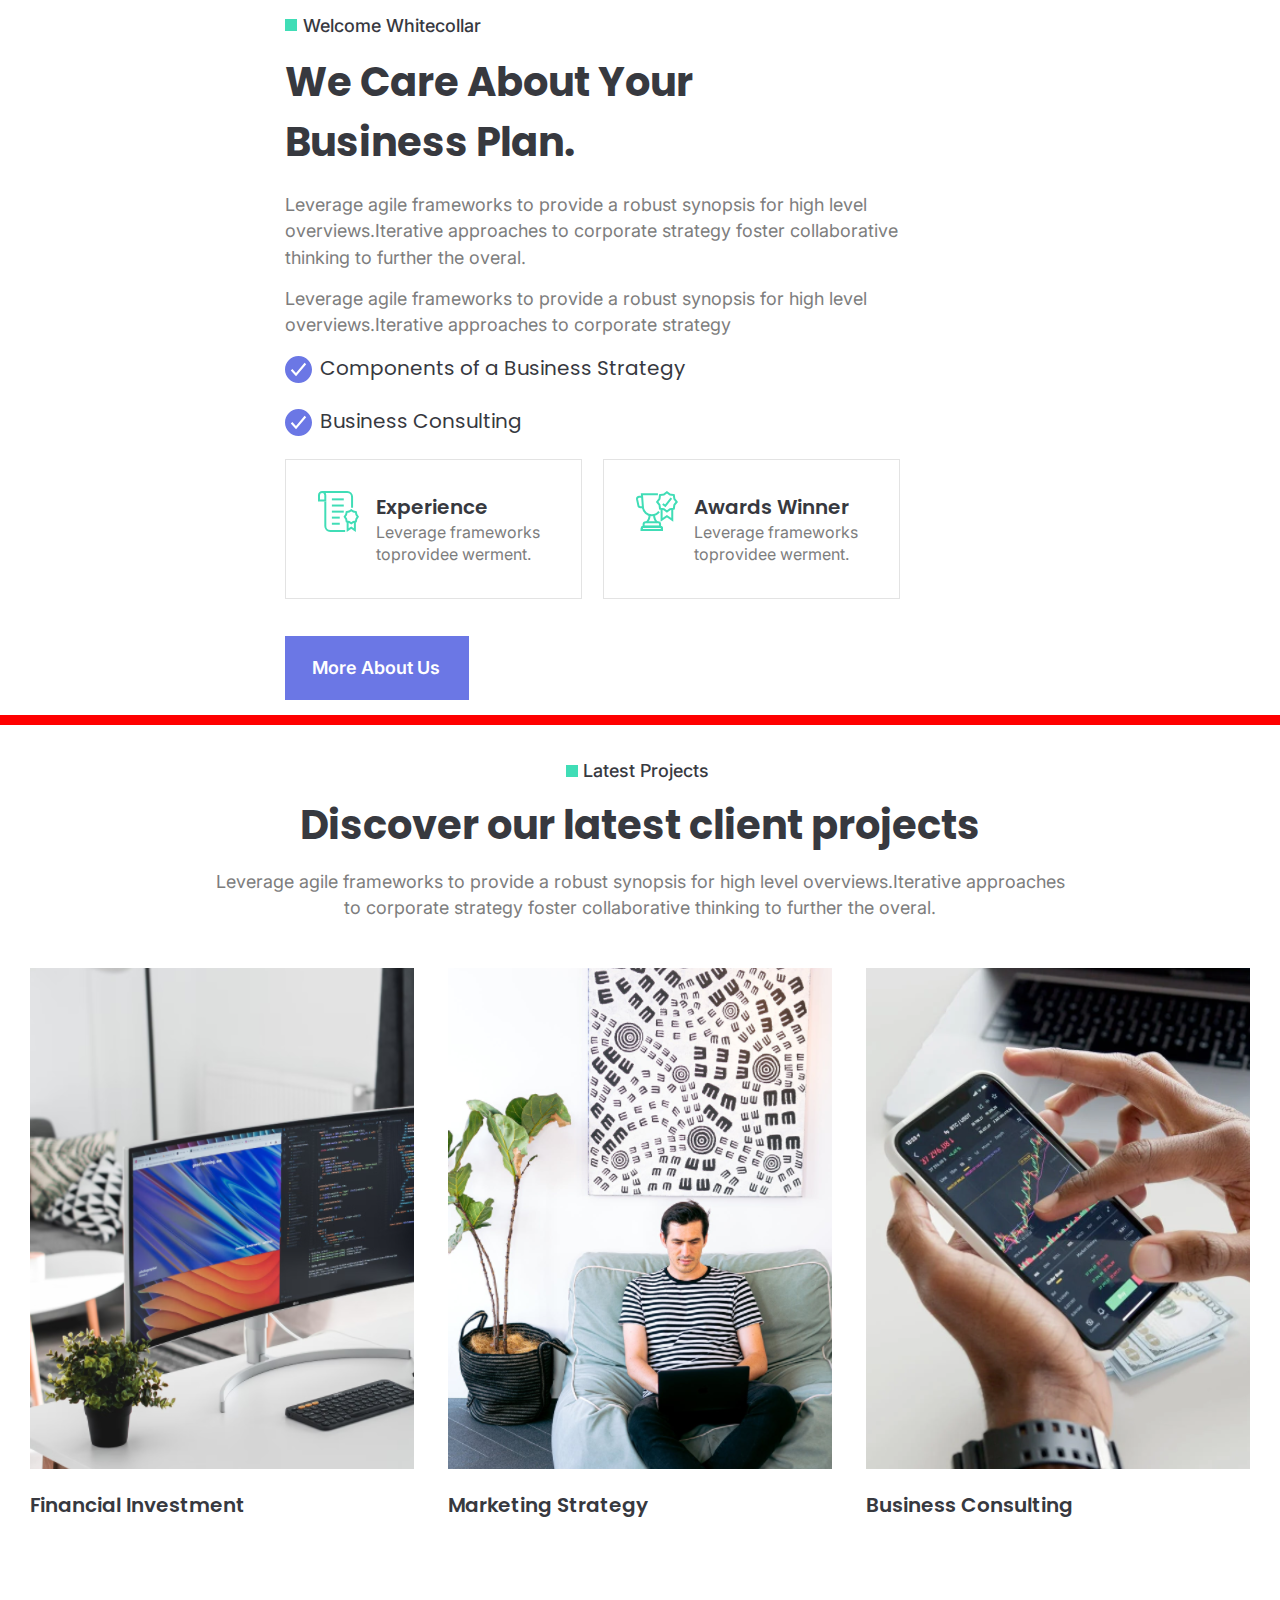
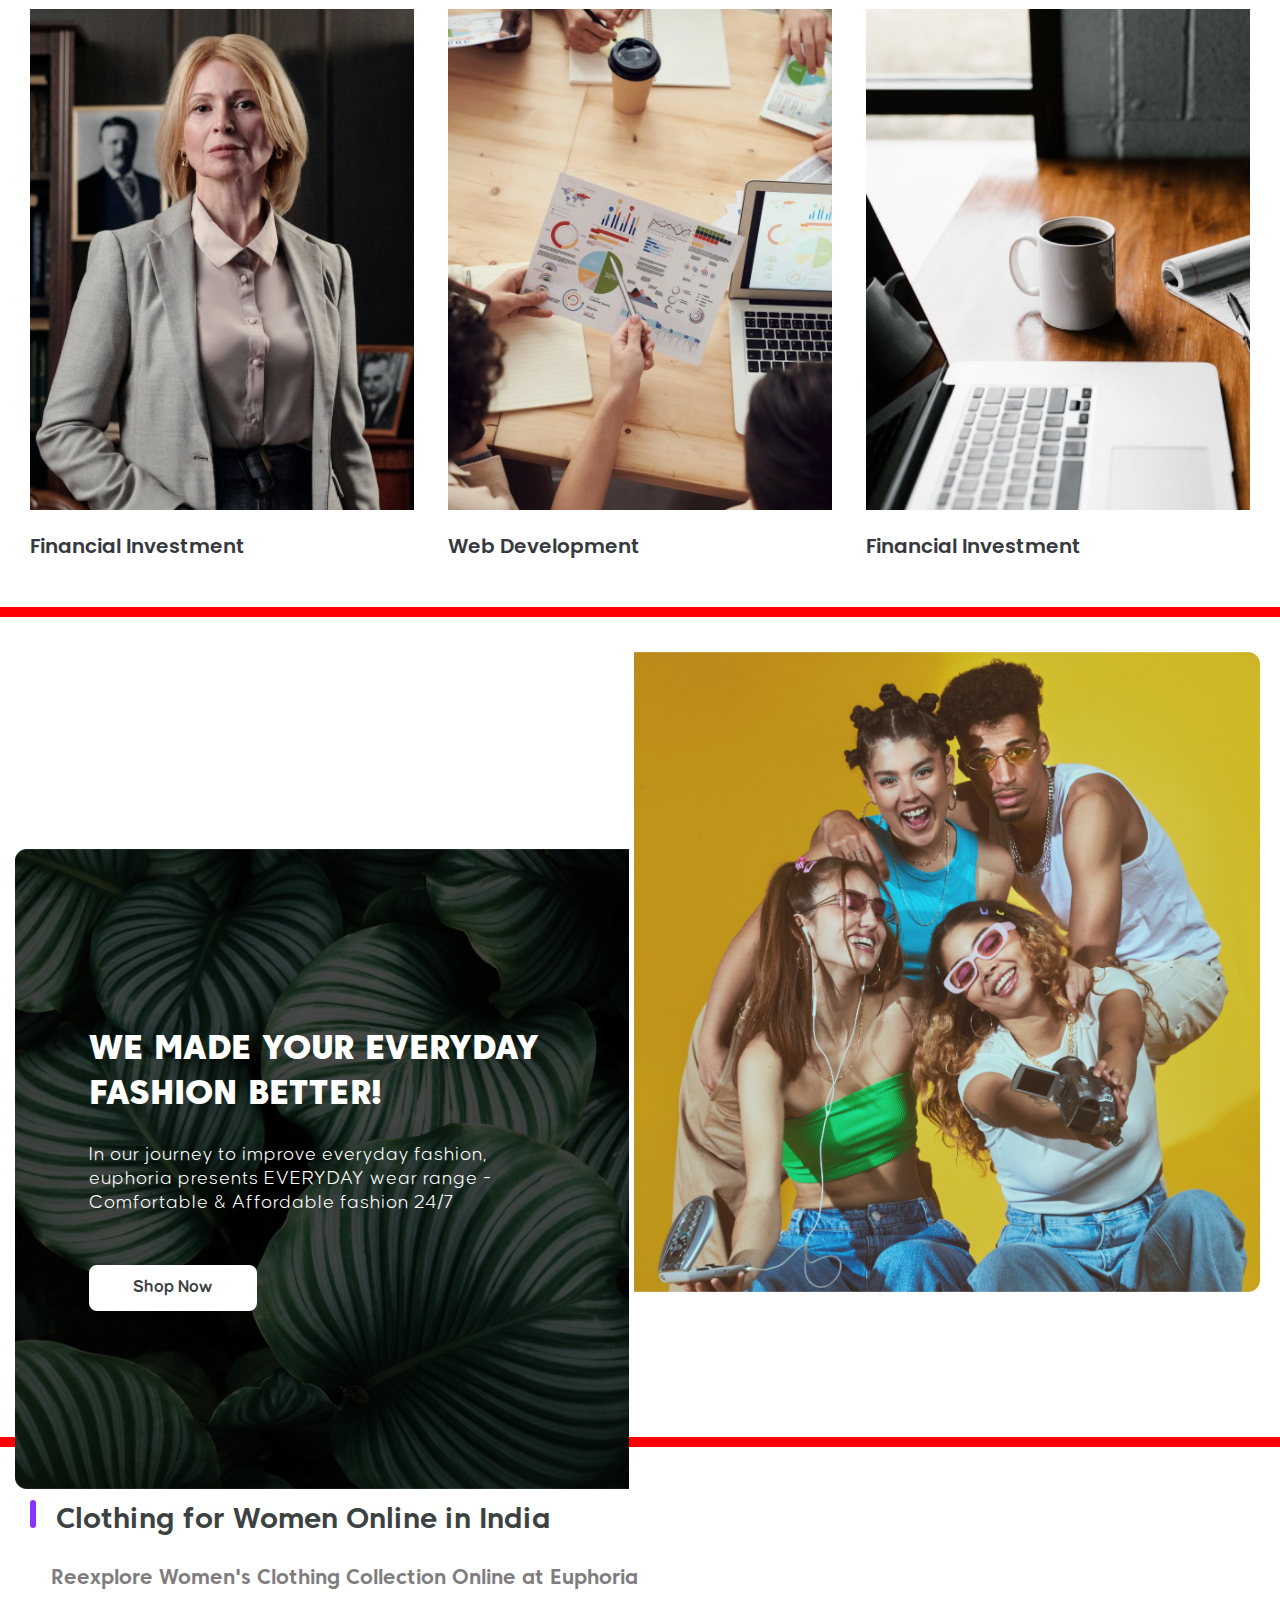
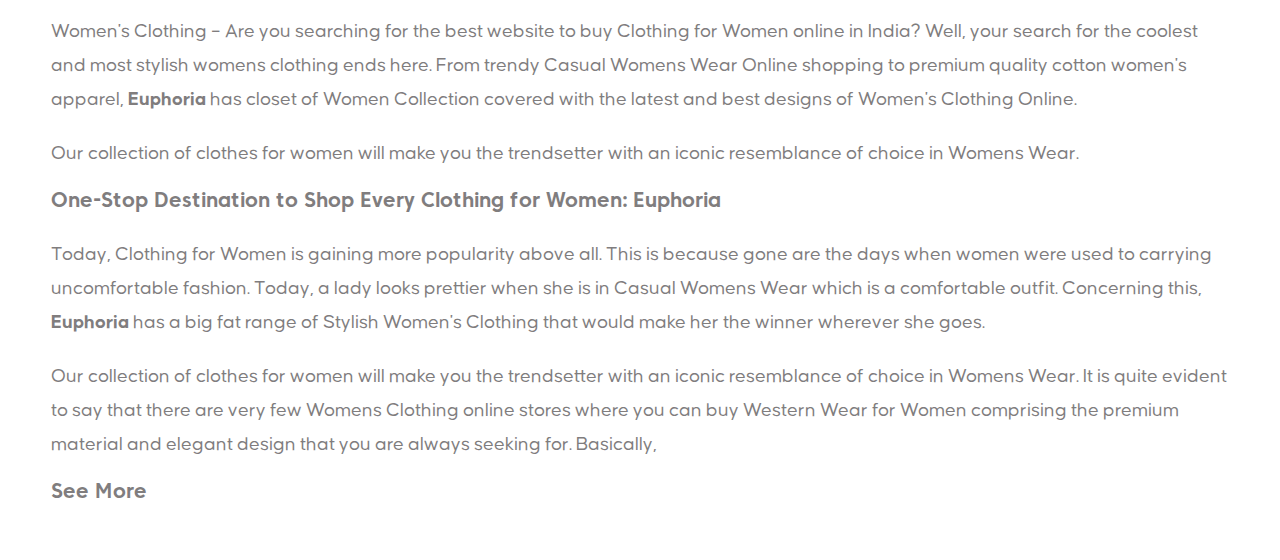
<file: lesson_8/lesson_8/index.html>
<!DOCTYPE html>
<html lang="zxx">
<head>
    <meta charset="UTF-8">
    <meta name="viewport" content="width=device-width, initial-scale=1.0">
    <link rel="stylesheet" href="css/style.css">
    <title>lesson_8</title>
</head>
<body>
    <header></header>
    <main>
        <div class="business">
            <div class="box-green">
                <h2 class="welcome-title">Welcome Whitecollar</h2>
            </div>
            <div class="block">
                <h1 class="business-title">We Care About Your Business Plan.</h1>
                <p>Leverage agile frameworks to provide a robust synopsis for high level overviews.Iterative approaches to corporate strategy foster collaborative thinking to further the overal.</p>
                <p>Leverage agile frameworks to provide a robust synopsis for high level overviews.Iterative approaches to corporate strategy </p>
                <ul class="business-item">
                    <li class="business-list">Components of a Business Strategy</li>
                    <li class="business-list">Business Consulting</li>
                </ul>
            </div>
            <div class="icon">
                <div class="experience">
                    <h3 class="experience-title">Experience</h3>
                    <p>Leverage frameworks toprovidee werment.</p>
                </div>
                <div class="awards">
                    <h3 class="awards-title">Awards Winner</h3>
                    <p>Leverage frameworks toprovidee werment.</p>
                </div>
            </div>
            <div class="click"> 
                <a class="link" href="https://fonts.google.com" target="_blank">More About Us</a>
            </div>
        </div>
        <div class="line"></div>
        <div class="discover">
            <div class="discover-box">
                <h3 class="discover-project">Latest Projects</h3>
            </div>
            <div class="discover-text">
                <h1 class="discover-title">Discover our latest client projects</h1>
                <p>Leverage agile frameworks to provide a robust synopsis for high level overviews.Iterative approaches to corporate strategy foster collaborative thinking to further the overal.</p>
            </div>
            <div class="discover-content"> 
                <div class="discover-content01">
                <h2 class="discover-sub-title">Financial Investment</h2>
                </div>
                <div class="discover-content02">
                <h2 class="discover-sub-titl">Marketing Strategy</h2>
                </div>
                <div class="discover-content03">
                <h2 class="discover-sub-tit">Business Consulting</h2>
                </div>
            </div>
            <div class="discover-image">
                <div class="discover-image01">
                <h2 class="discover-sub-image">Financial Investment</h2>
                </div>
                <div class="discover-image02">
                <h2 class="discover-sub-image">Web Development</h2>
                </div>
                <div class="discover-image03">
                <h2 class="discover-sub-image">Financial Investment</h2>
                </div>
            </div>
        </div>
        <div class="line"></div>
        <div class="fashion">
            <div class="leaf">
                <div class="leaf-text">
                    <h1 class="leaf-title">WE MADE YOUR EVERYDAY FASHION BETTER!</h1>
                    <p>In our journey to improve everyday fashion, <br>euphoria presents EVERYDAY wear range - Comfortable & Affordable fashion 24/7</p>
                    <div class="leaf-click">
                        <a href="https://css.in.ua/html/tags" class="leaf-link">Shop Now</a>
                    </div>
                </div>
            </div>
            <div class="people"></div>
        </div>
        <div class="line"></div>
        <div class="clothing">
            <div class="violet-box"></div>
            <h1 class="clothing-title">Clothing for Women Online in India</h1>
            <div class="clothing-text"> 
                <h2 class="clothing-sub-title">Reexplore Women's Clothing Collection Online at Euphoria</h2>
                <p>Women's Clothing – Are you searching for the best website to buy Clothing for Women online in India? Well, your search for the coolest and most stylish womens clothing ends here. From trendy Casual Womens Wear Online shopping to premium quality cotton women's apparel, <span class="fat"> Euphoria</span> has closet of Women Collection covered with the latest and best designs of Women's Clothing Online.</p>
                <p>Our collection of clothes for women will make you the trendsetter with an iconic resemblance of choice in Womens Wear. </p>
                <h2 class="clothing-sub-title">One-Stop Destination to Shop Every Clothing for Women: Euphoria</h2>
                <p>Today, Clothing for Women is gaining more popularity above all. This is because gone are the days when women were used to carrying uncomfortable fashion. Today, a lady looks prettier when she is in Casual Womens Wear which is a comfortable outfit. Concerning this, <span class="fat"> Euphoria</span> has a big fat range of Stylish Women's Clothing that would make her the winner wherever she goes. </p>
                <p>Our collection of clothes for women will make you the trendsetter with an iconic resemblance of choice in Womens Wear. It is quite evident to say that there are very few Womens Clothing online stores where you can buy Western Wear for Women comprising the premium material and elegant design that you are always seeking for. Basically, </p>
                <h2 class="clothing-sub-title">See More</h2>
            </div>
        </div>
    </main>
    <footer></footer>
</body>
</html>
</file>
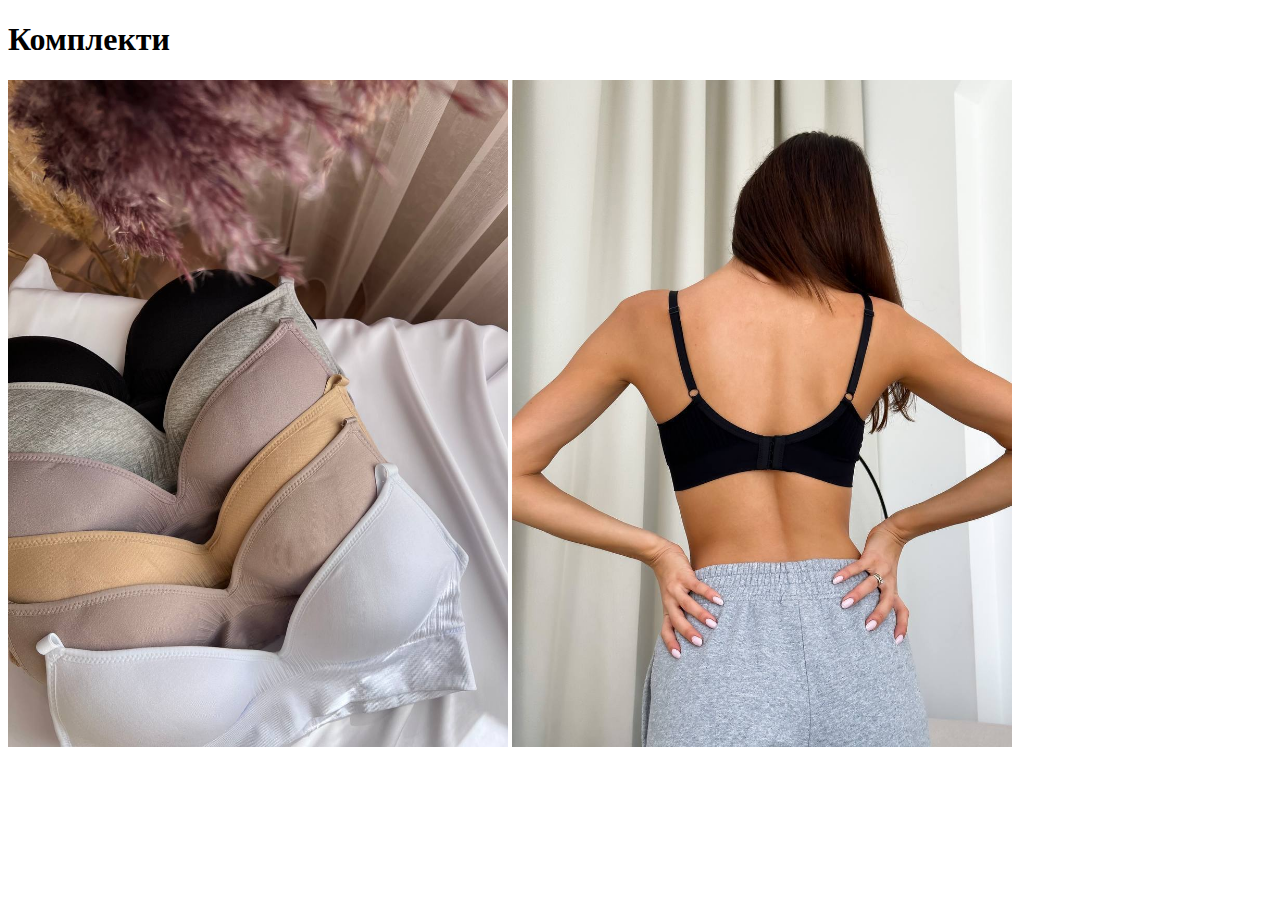
<file: lesson_2/image.html>
<!DOCTYPE html>
<html lang="uk">
<head>
    <!-- Кодування -->
    <meta charset="UTF-8">
    <!-- Налаштування в'юпорту (адаптииву, масштабу тощо) -->
    <meta name="viewport" content="width=device-width, initial-scale=1.0">
    <!-- Заголовок сторінки в браузері -->
    <title>Lesson 2</title>
</head>
<body>
    <div title="Магазиин білизни" class="title">
    <h1>Комплекти</h1>
        <img width="500" src="img/1.jpg" alt="bra">
        <img width="500" src="img/4.jpg" alt="bra2">
    </div>
</body>
</html>
</file>
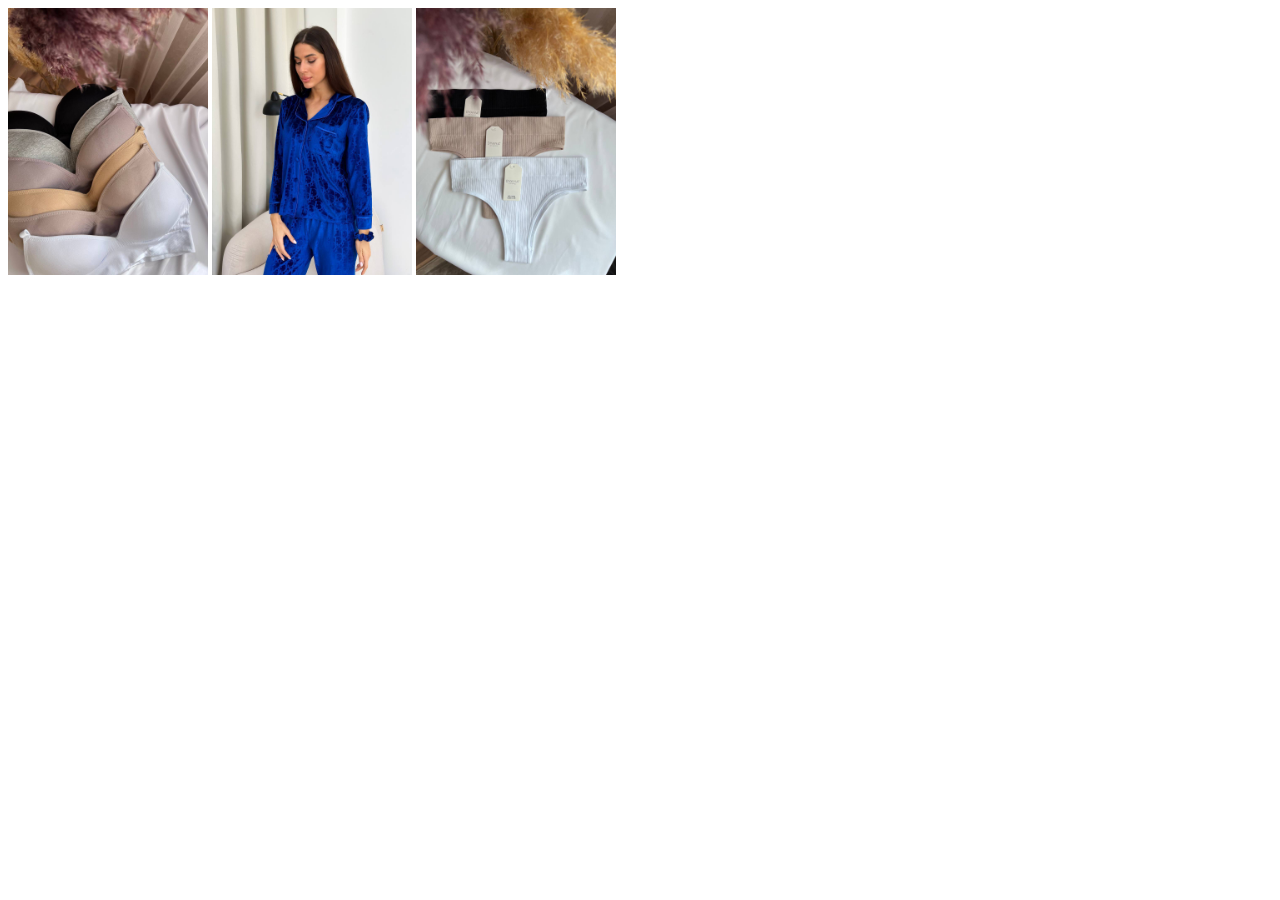
<file: lesson_3/page_1.html>
<!DOCTYPE html>
<html lang="uk">
<head>
    <meta charset="UTF-8">
    <meta name="viewport" content="width=device-width, initial-scale=1.0">
    <title>Більше фото</title>
</head>
<body>
    <img src="img/1.jpg" alt="bra" width="200">
    <img src="img/1023 3.jpg" alt="pijama" width="200">
    <img src="img/437_1.jpg" alt="panties" width="200">
</body>
</html>
</file>
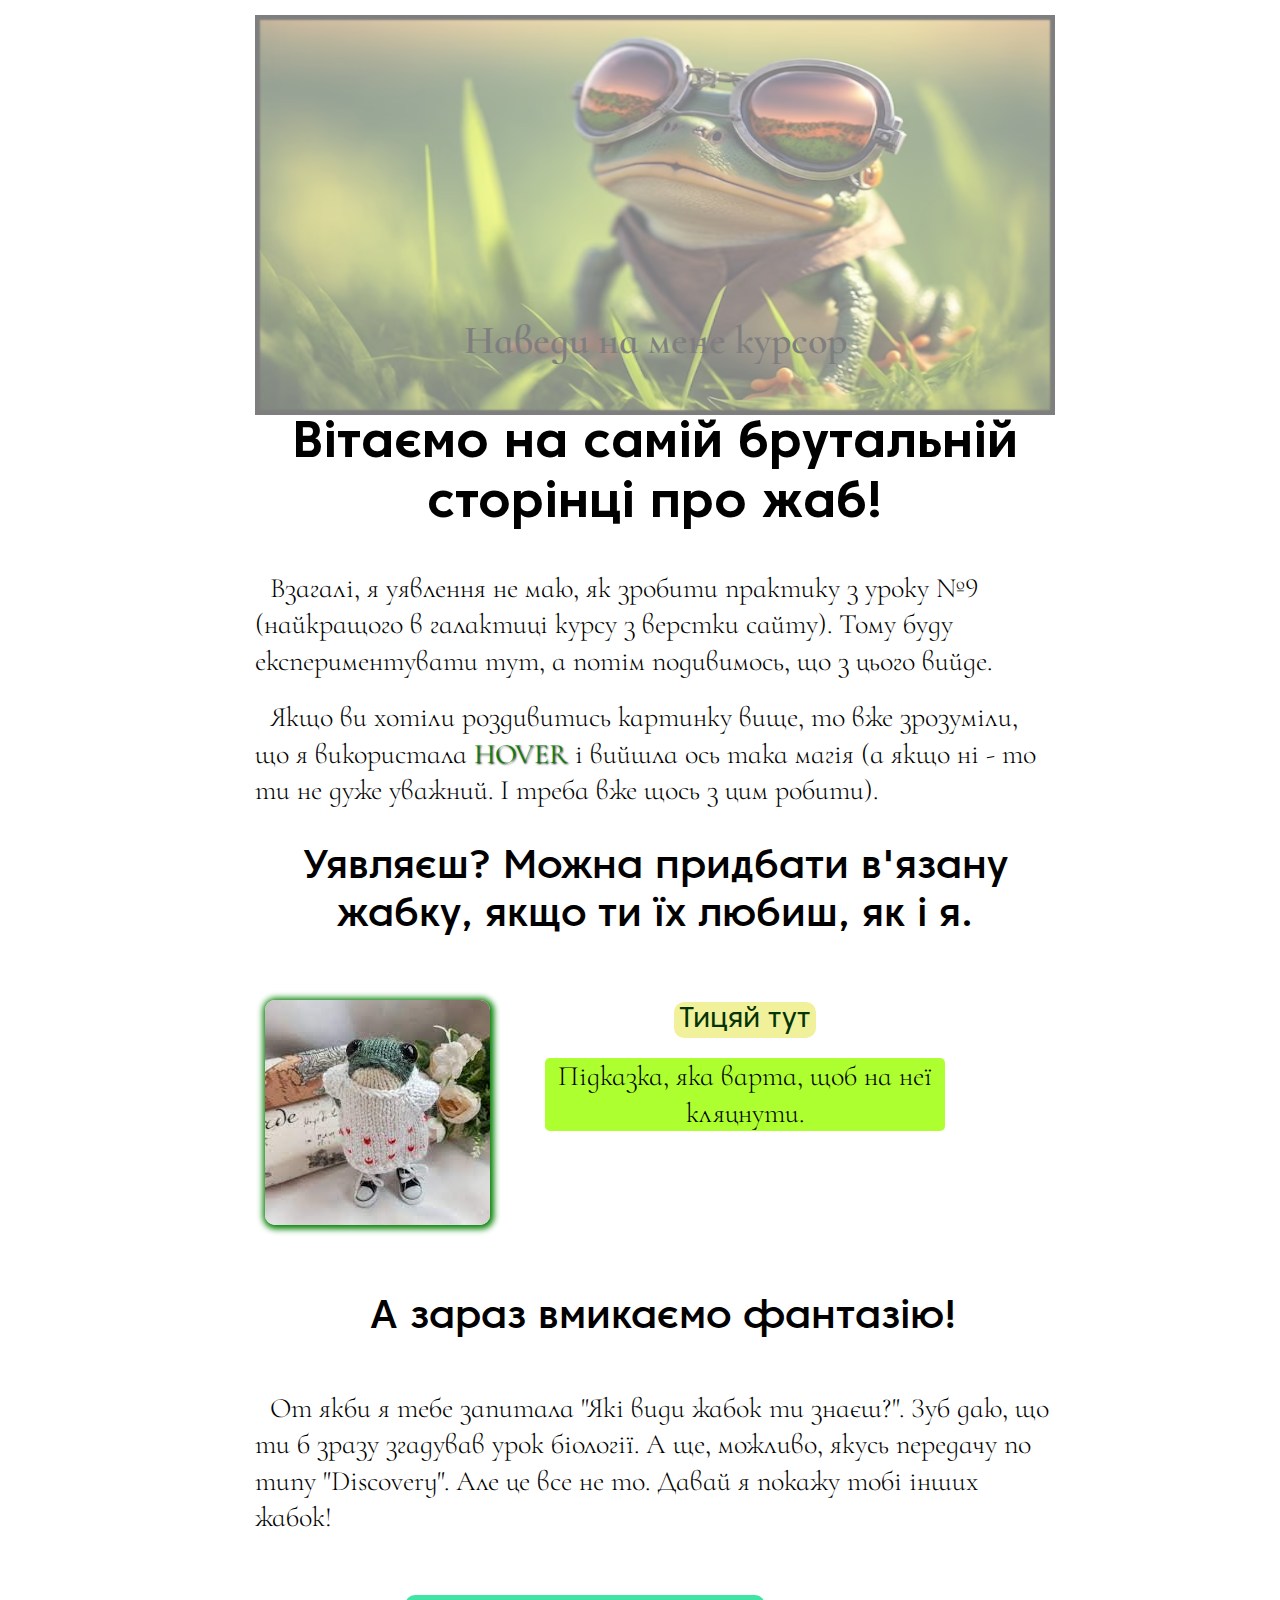
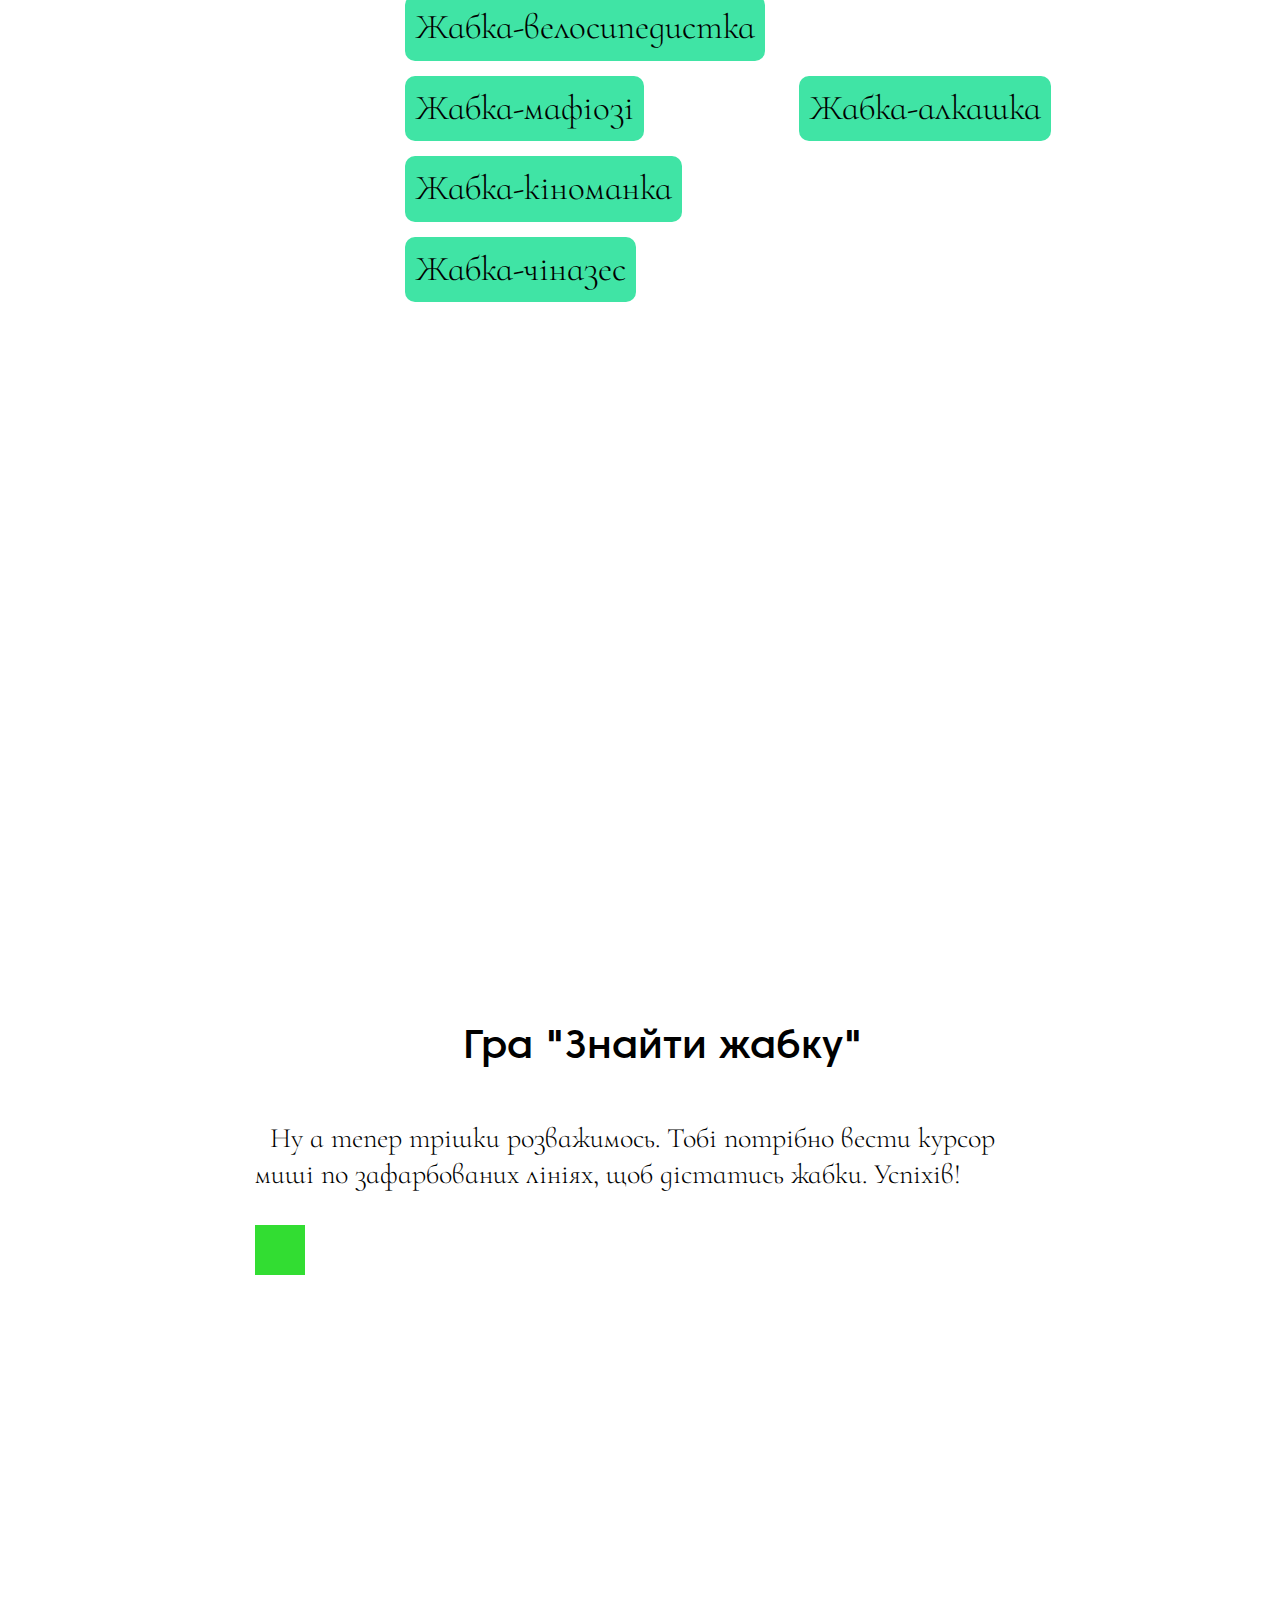
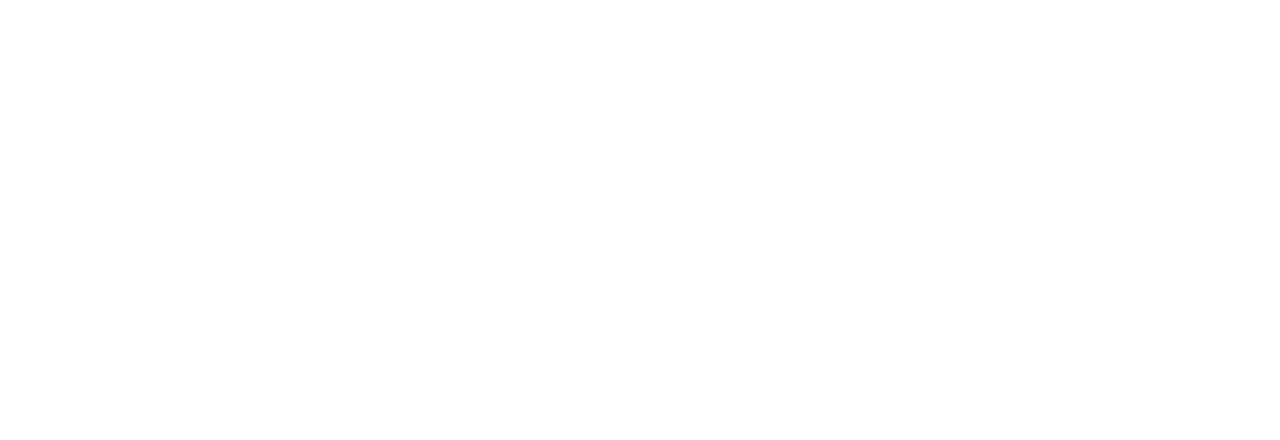
<file: lesson_9/game.html>
<!DOCTYPE html>
<html lang="zxx">
<head>
    <meta charset="UTF-8">
    <meta name="viewport" content="width=device-width, initial-scale=1.0">
    <link rel="stylesheet" href="css/style-game.css">
    <title>lesson_9</title>
</head>
<body>
    <header></header>
    <main>
        <div class="lesson-9">
            <div class="block">
                <div class="img-title"> 
                    <p>Наведи на мене курсор</p>
                </div>
                <h1 class="block-title">Вітаємо на самій брутальній сторінці про жаб!</h1>
                <div class="block-text">
                    <p>Взагалі, я уявлення не маю, як зробити практику з уроку №9 (найкращого в галактиці курсу з верстки сайту). Тому буду експериментувати тут, а потім подивимось, що з цього вийде.</p>
                    <p>Якщо ви хотіли роздивитись картинку вище, то вже зрозуміли, що я використала <span>hover</span> і вийшла ось така магія (а якщо ні - то ти не дуже уважний. І треба вже щось з цим робити).</p>
                </div>
            </div>
            <div class="link">
                <h2 class="link-title">Уявляєш? Можна придбати в'язану жабку, якщо ти їх любиш, як і я.</h2>
                <div class="box-link">
                        <a href="https://www.instagram.com/roiktatiana/p/C7mWMggoCjE" target="_blank">
                            <img class="frog-img" src="img/zhabka_v.jpg" alt="frog">
                        </a>
                    <div class="box-text">
                        <a class="link-frog" href="https://www.instagram.com/roiktatiana/" target="_blank">Тицяй тут</a>
                        <div class="link-click"> 
                            <a class="link-invisible" href="#id-invisible">Підказка, яка варта, щоб на неї кляцнути.</a>
                        </div>
                        <div class="invisible" id="id-invisible">
                            <p>Ну, не така вона вже і важлива. Але ти можеш кляцнути на в'язану жабку.</p>
                        </div>
                    </div>
                </div>
            </div>
            <div class="frog">
                <div class="frog-text"> 
                    <h3 class="frog-title">А зараз вмикаємо фантазію!</h3>
                    <p>От якби я тебе запитала "Які види жабок ти знаєш?". Зуб даю, що ти б зразу згадував урок біології. А ще, можливо, якусь передачу по типу "Discovery". Але це все не то. Давай я покажу тобі інших жабок!</p>
                </div>
                <a href="#frog-1" class="frog-click">Жабка-велосипедистка</a>
                <div class="frog-box" id="frog-1">
                    <img src="img/zhabka_na_velo.jpg" alt="Frog" class="frog-photo">
                </div>
                <a href="#frog-2" class="frog-click">Жабка-мафіозі</a>
                <div class="frog-box" id="frog-2">
                    <img src="img/zhabka_boss.avif" alt="Frog" class="frog-photo">
                </div>
                <a href="#frog-3" class="frog-click">Жабка-алкашка</a>
                <div class="frog-box" id="frog-3">
                    <img src="img/zhabka_v_okularach.jpg" alt="Frog" class="frog-photo">
                </div>
                <a href="#frog-4" class="frog-click">Жабка-кіноманка</a>
                <div class="frog-box" id="frog-4">
                    <img src="img/zhabka_cinema.jpg" alt="Frog" class="frog-photo">
                </div>
                <a href="#frog-5" class="frog-click">Жабка-чіназес</a>
                <div class="frog-box" id="frog-5">
                    <img src="img/zhabka_sea.jpg" alt="Frog" class="frog-photo">
                </div>
            </div>
            <div class="game">
                <div class="game-text">
                    <h4 class="game-title">Гра "Знайти жабку"</h4>
                    <p>Ну а тепер трішки розважимось. Тобі потрібно вести курсор миші по зафарбованих лініях, щоб дістатись жабки. Успіхів!</p>
                </div>
                <div class="game-section">
                    <div class="section-1"></div>
                    <div class="section-2"></div>
                    <div class="section-3"></div>
                    <div class="section-4"></div>
                    <div class="section-5"></div>
                    <div class="section-6"></div>
                    <div class="section-7">
                        <a href="#theend"><img src="img/free-icon-frog.png" alt="Frog" width="50px"></a>
                    </div>
                </div>
            </div>
            <div class="end" id="theend">
                <p>The End</p>
            </div>
        </div>
    </main>
    <footer></footer>
</body>
</html>
</file>
<file: lesson_5/css/style.css>
@import url('https://fonts.googleapis.com/css2?family=Inter:wght@100..900&display=swap');

@import url('https://fonts.googleapis.com/css2?family=Work+Sans:ital,wght@0,100..900;1,100..900&display=swap');

@font-face {
    font-family: "Poppins";
    src: 
    url(../fonts/Poppinspoppins-semiboldmedium.woff2) format("woff2"),
    url(../fonts/Poppinspoppins-semiboldmedium.woff) format("woff");
    font-weight: 600;
    font-style: normal;
    font-display: swap;
}
@font-face {
    font-family: "Poppins";
    src: 
    url(../fonts/Poppinsbold.woff2) format("woff2"),
    url(../fonts/Poppinsbold.woff) format("woff");
    font-weight: 700;
    font-style: normal;
    font-display: swap;
}

@import url("reset.css");

body {
    font-family: "Inter", sans-serif;
    font-weight: normal;
    color: #7D7D7D;
    font-size: 18px;
    line-height: 1.46;
    text-align: justify;
}

.article {
    font-family: "WorkSans", sans-serif;
    font-weight: normal;
    color: black;
    text-indent: 10px;
}
h1{
    font-size: 24px;
    text-decoration: underline;
    text-shadow: 5px 5px 10px blue;
    text-indent: 0px;
}
h2,
h3 {
    font-family: "Poppins";
    color: #37393F;
    text-transform: capitalize;
    line-height: 1.27;
    text-align: left;
}
h2 {
    font-size: 40px;
    text-align: left;
}
h3 {
    font-size: 30px;
}
h4 {
    font-family: "Poppins", sans-serif;
    font-weight: 600;
    color: #6B77E5;
    font-size: 20px;
}
</file>
<file: lesson_3/css/style.css>
@import url("reset.css");
</file>
<file: lesson_4/css/style.css>
@import url("reset.css");

h1,
h2 {
    color: violet;
    font-size: 24px;
}
.box {
    color: brown;
}
.block-title {
    font-size: 18px;
}
.title {
    color: red;
}
.list {
    color: green;
}
.link {
    color: blue;
    font-size: 12px;
}
.block {
    color: orangered;
}

#some-id + p {
    color: black;
}

li {
    color: yellow;
}
[class*="photo"] {
    color: pink;
}
</file>
<file: lesson_6/css/style.css>
@import url("reset.css");

@import url('https://fonts.googleapis.com/css2?family=Inter&display=swap');

@import url('https://fonts.googleapis.com/css2?family=Inter&family=Poppins:wght@600&display=swap');

@import url('https://fonts.googleapis.com/css2?family=DM+Serif+Text&family=Inter&family=Poppins:wght@600&display=swap');


body {
    font-family: "Inter", sans-serif;
    font-size: 18px;
    padding-left: 15px;
}
.text {
    text-align: justify;
    font-style: normal;
    font-weight: 400;
    color: #7D7D7D;
    line-height: 1.46;
}
.business h1 {
    font-family: "Poppins", sans-serif;
    font-size: 30px;
    font-weight: 700;
    color: #37393F;
    line-height: 1.27;
    margin-bottom: 6px;

}
.business h3 {
    font-family: "Poppins", sans-serif;
    font-size: 20px;
    font-weight: 700;
    line-height: 1.27;
    color: #6B77E5;
    margin-bottom: 12px;
}
.business h2 {
    font-family: "Poppins", sans-serif;
    font-size: 25px;
    font-weight: 700;
    line-height: 1.27;
    color: #37393F;
    margin-bottom: 15px;
}
.business h5 {
    font-family: "Poppins", sans-serif;
    font-size: 20px;
    font-weight: 700;
    line-height: 1.27;
    color: #40DDB6;
    margin-bottom: 21px;
}
.box {
    width: 692px;
}
.box img {
    width: 331px;
    height: 261.5px;
}
.list {
    display: inline-block;
    width: 332px;
    padding-left: 29px;
}

.text p {
    margin-bottom: 40px;
}

li {
    margin-bottom: 30px;
    line-height: 1.27;
    color: #7D7D7D;
}
.background {
    background-color: red;
    height: 10px;
}
.jewerly {
    width: 1169px;
    padding-top: 15px;
}
.text-box {
    width: 563px;
    display: inline-block;
    margin-right: 38px;
}

.jewerly img {
    width: 273px;
    height: 518px;
}
.text-box h2 {
    font-family: "Inter", sans-serif;
    font-size: 28px;
    font-weight: 400;
    color: #D06B00;
    margin-top: 21px;
    margin-bottom: 13px;
}
.text-box h1 {
    font-family: "DM Serif Text", sans-serif;
    font-size: 59px;
    font-weight: 400;
    color: #0E333D;
    line-height: 1.46;
    margin-bottom: 25px;
}
.text-box p {
    font-family: "Inter", sans-serif;
    font-size: 20px;
    font-weight: 400;
    line-height: 1.8;
    color: #474747;
}
[alt=jewerly1] {
    padding-right: 22px;
}
</file>
<file: lesson_9/css/style.css>
@import url("fonts.css");

@import url("reset.css");

body {
    font-family: "Cormorant Infant", sans-serif;
    font-size: 20px;
    color: black;
}
.jewels {
    min-width: 1264px;
    max-width: 1264px;
    max-height: 714px;
    padding: 20px;
    font-size: 0;
    margin: 0 auto;
}
.jewels-title {
    width: 488px;
    height: 150px;
    display: inline-block;
    font-size: 0;
}
.title {
    font-family: "Cormorant Infant", sans-serif;
    font-size: 60px;
    font-weight: 700;
    line-height: 1.15;
    color: #000000;
}
.section-1 {
    width: 344px;
    height: 486px;
    margin-right: 45px;
    display: inline-block;
    font-size: 0;
}
.box-1 {
    width: 334px;
    height: 381px;
    border: 1px solid #000000;
}
.text-box {
    width: 232px;
    margin-top: 34px;
    font-size: 0;
}
.text-box p {
    font-family: "Cormorant Infant", sans-serif;
    font-size: 24px;
    font-weight: 700;
    line-height: 1.4;
    color: #000000;
}
.jewels-img {
    padding-top: 9px; 
    padding-left: 10px;
}
.jewels-subtitle {
    width: 339px;
    height: 156px;
    font-family: "Cormorant Infant", sans-serif;
    font-size: 46px;
    font-weight: 700;
    line-height: 1.13;
    color: #000000;
    margin-bottom: 31px;
}
.section-2 {
    width: 339px;
    display: inline-block;
    font-size: 0;
}
.box-2 {
    width: 334px;
    height: 381px;
    display: inline-block;
    border: 1px solid #000000;
}




.line {
    height: 5px;
    background-color: red;
    margin-bottom: 10px;
}




.work {
    min-width: 1260px;
    max-width: 1260px;
    max-height: 519px;
    padding: 20px;
    font-size: 0;
    margin: 0 auto;
}
.work-box {
    width: 137px;
    font-family: "Inter", sans-serif;
    font-size: 18px;
    font-weight: 500;
    margin-left: 541.5px;
    margin-bottom: 16px;
}
.work-box::before {
    content: "";
    background-color: #40DDB6;
    width: 12px;
    height: 12px;
    display: inline-block;
    margin-right: 6px;
}
.work-title {
    font-family: "Poppins", sans-serif;
    font-size: 40px;
    font-weight: 700;
    margin-left: 468.5px;
    margin-bottom: 73.5px;
}
.block-1,
.block-2 {
    width: 386px;
    height: 307px;
    background-color: #F4F4F4;
    display: inline-block;
    margin-right: 31px;
}
.block-3 {
    width: 386px;
    height: 307px;
    background-color: #F4F4F4;
    display: inline-block;
}
.work-subtitle {
    font-family: "Poppins", sans-serif;
    font-size: 25px;
    font-weight: 600;
    color: #37393F;
    text-align: center;
    margin-bottom: 16px;
}
.link {
    font-family: "Inter", sans-serif;
    font-size: 18px;
    font-weight: 500;
    color: #6B77E5;
    margin-left: 137px;
}
.link:hover {
    color: #1e2ba0;
    text-decoration: underline;
}
.block-1 p,
.block-2 p,
.block-3 p {
    width: 300px;
    height: 79px;
    font-family: "Inter", sans-serif;
    font-size: 18px;
    line-height: 1.46;
    font-weight: 400;
    color: #7D7D7D;
    margin-bottom: 37px;
    margin-left: 43px;
    text-align: center;
}
.block-1::before {
    content: "";
    background: url(../img/icon_date.png) 0 0 no-repeat;
    display: inline-block;
    width: 72px;
    height: 72px;
    margin-top: -36px;
    margin-left: 157px;
    margin-bottom: 19px;
}
.block-2::before {
    content: "";
    background: url(../img/icon_puzzle.png) 0 0 no-repeat;
    display: inline-block;
    width: 72px;
    height: 72px;
    margin-top: -36px;
    margin-left: 157px;
    margin-bottom: 19px;
}
.block-3::before {
    content: "";
    background: url(../img/icon_ok.png) 0 0 no-repeat;
    display: inline-block;
    width: 72px;
    height: 72px;
    margin-top: -36px;
    margin-left: 157px;
    margin-bottom: 19px;
}




.business {
    min-width: 715px;
    max-width: 715px;
    max-height: 875px;
    padding: 20px;
    margin: 0 auto;
}
.business-box {
    width: 200px;
    font-family: "Inter", sans-serif;
    font-size: 18px;
    font-weight: 500;
    line-height: 1.17;
    color: #37393F;
    margin-bottom: 16px;
    margin-top: 18px;
}
.business-box::before {
    content: "";
    background: url(../img/box_green.png) 0 0 no-repeat;
    display: inline-block;
    width: 12px;
    height: 12px;
    margin-right: 6px;
}
.business-title {
    width: 414px;
    font-family: "Poppins", sans-serif;
    font-size: 40px;
    font-weight: 700;
    line-height: 1.5;
    color: #37393F;
    margin-bottom: 10px;
}
.business-block {
    width: 673px;
    margin-bottom: 48px;
}
.business-block p {
    font-family: "Inter", sans-serif;
    font-size: 18px;
    font-weight: 500;
    line-height: 1.46;
    color: #7D7D7D;
}
.business-block p:not(:last-child) {
    margin-bottom: 16px;
}
.vision,
.mision {
    width: 675px;
    height: 151px;
    border: 1px solid #E3E3E3;
    padding: 28px 41px 28px 38px;
}
.vision {
    margin-bottom: 31px;
}
.mision {
    margin-bottom: 48px;
}
.vision p,
.mision p {
    width: 550px;
    height: 53px;
    font-family: "Inter", sans-serif;
    font-size: 18px;
    font-weight: 400;
    line-height: 1.46;
    color: #7D7D7D;
    margin-left: 46px;
}
.list-subtitle {
    min-height: 30px;
    font-family: "Poppins", sans-serif;
    font-size: 20px;
    font-weight: 600;
    line-height: 1.5;
    color: #37393F;
}
.list-subtitle::before {
    content: "";
    background: url(../img/icon_list.png) 0 0 no-repeat;
    display: inline-block;
    width: 27px;
    height: 27px;
    margin-right: 19px;
    margin-top: 6.5px;
}
.business-link {
    width: 200px;
    height: 64px;
    background-color: #6B77E5;
    font-family: "Inter", sans-serif;
    font-size: 18px;
    font-weight: 600;
    line-height: 1.17;
    color: #FFFFFF;
    padding: 21px 35px;
}
.business-link:hover {
    text-decoration: underline;
}
.business-link:active {
    background-color: #17206d;
}






.management {
    min-width: 732px;
    max-width: 732px;
    max-height: 852px;
    padding: 20px;
    margin: 0 auto;
}
.management-title {
    font-family: "Poppins", sans-serif;
    font-size: 30px;
    font-weight: 600;
    line-height: 1.27;
    color: #37393F;
    margin-bottom: 3px;
}
.management-text p{
    font-family: "Inter", sans-serif;
    font-size: 18px;
    font-weight: 400;
    line-height: 1.46;
    color: #7D7D7D;
    margin-bottom: 42px;
    text-align: justify;
}
.blue {
    font-family: "Poppins", sans-serif;
    font-size: 20px;
    font-weight: 600;
    line-height: 1.27;
    color: #6B77E5;
    margin-bottom: 12px;
}
.benefits {
    width: 692px;
    height: 263px;
    font-size: 0;
    margin-bottom: 50px;
}
.benefits-img {
    width: 331px;
    height: 261.5px;
    background: url(../img/notebook.png) 0 0 / 331px 261.5px no-repeat;
    margin-right: 29px;
    display: inline-block;
}
.benefits-text {
    width: 332px;
    height: 263px;
    display: inline-block;
    vertical-align: top;
}
.benefits-title {
    height: 32px;
    font-family: "Poppins", sans-serif;
    font-size: 25px;
    font-weight: 600;
    line-height: 1.27;
    color: #37393F;
    margin-bottom: 15px;
}
.green {
    min-height: 54px;
    font-family: "Poppins", sans-serif;
    font-size: 20px;
    font-weight: 600;
    line-height: 1.27;
    color: #40DDB6;
    margin-bottom: 21px;
}
.benefits-list {
    width: 313px;
    height: 141px;
}
.benefits-list li{
    min-height: 21px;
    font-family: "Inter", sans-serif;
    font-size: 18px;
    font-weight: 400;
    line-height: 1.17;
    color: #7D7D7D;
    text-align: justify;
}
.benefits-list li::before {
    content: "";
    background: url(../img/icon_list.png) 0 0 no-repeat;
    width: 27px;
    height: 27px;
    display: inline-block;
    margin-right: 8px;
    vertical-align: middle;
}
.benefits-list li:not(:last-child){
    margin-bottom: 30px;
}
.questions p{
    font-family: "Inter", sans-serif;
    font-size: 18px;
    font-weight: 400;
    line-height: 1.46;
    color: #7D7D7D;
    text-align: justify;
}


.click-game {
    width: 200px;
    height: 100px;
    background-color: #1ccc48;
    border-radius: 20px;
    margin: 50px;
    font-family: "Poppins", sans-serif;
    font-size: 30px;
    font-weight: 500;
    line-height: 1.17;
    color: #FFFFFF;
    padding: 35px 50px;
    margin: 0 auto;
}
.click-game:active {
    background-color: #04290c;
}
.click-game:hover {
    color: #000000;
    text-decoration: underline;
}
</file>
<file: lesson_4/lesson_4/css/style.css>
@import url("reset.css");

h1,
h2 {
    color: violet;
    font-size: 24px;
}
.box {
    color: brown;
}
.block-title {
    font-size: 18px;
}
.title {
    color: red;
}
.list {
    color: green;
}
.link {
    color: blue;
    font-size: 12px;
}
.block {
    color: orangered;
}

#some-id + p {
    color: black;
}

li {
    color: yellow;
}
[class*="photo"] {
    color: pink;
}
</file>
<file: lesson_7/lesson_7/css/style.css>
@import url("fonts.css");

@import url("reset.css");

body {
    font-family: "Inter", sans-serif;
    font-size: 18px;
    color: #7D7D7D;
}

.licencing {
    max-width: 1248px;
    padding: 15px 15px;
    margin: 0 auto;
}
.box {
    width: 12px;
    height: 12px;
    background-color: #40DDB6;
    margin-left: 508px;
    margin-right: 5px;
    font-size: 0px;
    display: inline-block;
}
h1,
h2,
h3,
h4 {
    color: #37393F;
    line-height: 1.21;
}
h1,
h2,
h3 {
    font-family: "Poppins", sans-serif;
    font-weight: 600;
}
h1 {
    font-size: 60px;
    margin-left: 461px;
    margin-bottom: 70px;
}

h4 {
    font-family: "Inter", sans-serif;
    font-weight: 500;
}
.title {
    font-size: 0;
}

.sub-title {
    width: 184px;
    display: inline-block;
    font-size: 18px;
}

.retreat {
    margin-bottom: 100px;
}

p {
    font-weight: 400;
    line-height: 1.46;
    margin-bottom: 24px;
}
.big-title {
    font-size: 40px;
    margin-bottom: 11px;
}
.small-title {
    font-size: 30px;
    margin-bottom: 8px;
}
.license {
    font-family: "Poppins", sans-serif;
    font-weight: 400;
    font-size: 30px;
    color: #40DDB6;
}
.green {
    font-family: "Inter", sans-serif;
    font-weight: 500;
    color: #40DDB6;
}

#some-id {
    color: #40DDB6;
}
.line {
    background-color: red;
    height: 10px;
    margin-bottom: 10px;
}





.clothing {
    max-width: 1282px;
    padding: 21px 21px;
    margin: 0 auto;
}
.clothing-title {
    font-size: 0;
    margin-left: -21px;
    margin-bottom: 30px;
}
.women {
    display: inline-block;
    width: 552px;
    font-family: "Core Sans C", sans-serif;
    font-weight: 700;
    font-size: 28px;
    line-height: 1.12;
    letter-spacing: 0.02;
    color: #3C4242;
    margin: 0;
}
.sub-clothing-title {
    font-family: "Core Sans C", sans-serif;
    font-size: 20px;
    font-weight: 700;
    line-height: 1.12;
    letter-spacing: 0.02;
    color: #807D7E;
    margin: 0;
    margin-bottom: 25px;
}
.violet {
    width: 6px;
    height: 28px;
    background-color: #8A33FD;
    border-radius: 10px;
    margin-right: 15px;
    margin-top: 3px;
    display: inline-block;
}
.text-block p {
    font-family: "Causten", sans-serif;
    font-size: 20px;
    font-weight: 400;
    line-height: 1.12;
    letter-spacing: 0.02;
    color: #807D7E;
    margin-bottom: 20px;
}
.grey {
    font-weight: 700;
    color: #807D7E;
}





.project {
    max-width: 860px;
    margin: 0 auto;
    padding: 15px;
}

.project p {
    font-family: "Inter", sans-serif;
    font-size: 18px;
    font-weight: 400;
    line-height: 1.46;
    color: #7D7D7D;
    margin-bottom: 20px;
}

.project-title {
    font-family: "Poppins", sans-serif;
    font-size: 40px;
    font-weight: 700;
    line-height: 1.27;
    color: #37393F;
    margin: 0;
    margin-bottom: 35px;
}
.project-list {
    font-family: "Inter", sans-serif;
    font-size: 18px;
    font-weight: 500;
    line-height: 1.46;
    color: #7D7D7D;
    margin-bottom: 35px;
}

.project-list li {
    margin-bottom: 20px;
}





.jewels {
    max-width: 1133px;
    max-height: 549px;
    margin: 0 auto;
    padding: 15px;
}
.jewels-block {
    display: inline-block;
    width: 503px;
    margin-right: 75px;
}

.jewels-box {
    font-size: 0;
    width: 503px;
}

.jewels-text p {
    width: 489px;
    font-family: "Cormorant Infant", sans-serif;
    font-size: 30px;
    font-weight: 700;
    line-height: 1.4;
    color: #606060;
    margin: 0;
}

.jewels-sub-title {
    font-family: "Cormorant Infant", sans-serif;
    font-size: 20px;
    font-weight: 700;
    line-height: 1.0;
    color: #D58417;
    margin-bottom: 27px;
}
.jewels-title {
    font-family: "Cormorant Infant", sans-serif;
    font-size: 64px;
    font-weight: 700;
    line-height: 1.0;
    color: #000000;
    margin: 0;
    margin-bottom: 31px;
}

.jewels-img {
    width: 546px;
    height: 519px;
    font-size: 0;
    display: inline-block;
}
.one-img {
    width: 177px;
    height: 336px;
    margin-right: 20px;
}
.two-image {
    width: 307px;
    height: 500px;
}

img {
    border-radius: 235px;
    border: 1px solid #502203;
    vertical-align: top;
}
</file>
<file: lesson_8/lesson_8/css/style.css>
@import url("fonts.css");

@import url("reset.css");

body {
    font-family: "Inter", sans-serif;
    font-size: 18px;
    color: #7D7D7D;
}

.business {
    max-width: 740px;
    font-family: "Inter", sans-serif;
    padding: 15px;
    font-size: 0;
    margin: 0 auto;
}
.box-green {
    width: 200px;
    background: url("../img/box.png") 0 4px no-repeat;
    padding-left: 18px;
    margin-bottom: 16px;
    min-height: 21px;
}
.welcome-title {
    font-family: "Inter", sans-serif;
    font-size: 18px;
    font-weight: 500;
    line-height: 1.17;
    color: #37393F;
}
.block {
    width: 673px;
    margin-bottom: 20px;
}
.block p{
    font-family: "Inter", sans-serif;
    font-size: 18px;
    font-weight: 400;
    line-height: 1.46;
    color: #7D7D7D;
    margin-bottom: 15px;

}
.business-title {
    width: 414px;
    font-family: "Poppins", sans-serif;
    font-size: 40px;
    font-weight: 700;
    line-height: 1.5;
    color: #37393F;
    margin-bottom: 20px;

}
.business-item {
    width: 426px;
}
.business-list {
    font-family: "Poppins", sans-serif;
    font-size: 20px;
    font-weight: 400;
    line-height: 1.5;
    color: #37393F;
    min-height: 30px;
    background: url("../img/li.svg") 0 3px no-repeat;
    padding-left: 35px;
    margin-bottom: 23px;
}
.icon {
    width: 643px;
    font-size: 0;
    margin-bottom: 37px;
}
.experience {
    width: 297px;
    background: url("../img/experience.svg") 32px 31px no-repeat;
    padding: 32px;
    padding-left: 90px;
    border: 1px solid #E3E3E3;
    font-size: 0;
    margin-right: 21px;
    display: inline-block;
}
.experience-title,
.awards-title {
    font-family: "Poppins", sans-serif;
    font-size: 20px;
    font-weight: 600;
    line-height: 1.5;
    color: #37393F;
}
.experience p {
    font-family: "Inter", sans-serif;
    font-size: 16px;
    font-weight: 400;
    line-height: 1.35;
    color: #7D7D7D;
}
.awards {
    width: 297px;
    background: url("../img/awards.svg") 32px 31px no-repeat;
    padding: 32px;
    padding-left: 90px;
    border: 1px solid #E3E3E3;
    display: inline-block;
}
.awards p {
    font-family: "Inter", sans-serif;
    font-size: 16px;
    font-weight: 400;
    line-height: 1.35;
    color: #7D7D7D;
}
.click {
    width: 184px;
    height: 64px;
    background-color: #6B77E5;
    padding: 21px 27px;
}
.link {
    font-family: "Inter", sans-serif;
    font-size: 18px;
    font-weight: 600;
    line-height: 1.17;
    color: #FFFFFF;
}


.line {
    height: 10px;
    background-color: red;
    margin-bottom: 20px;
}






.discover {
    max-width: 1250px;
    padding: 15px;
    margin: 0 auto;
}
.discover-box {
    width: 148px;
    background: url("../img/box.png") 0 5px no-repeat;
    margin-left: 536px;
    margin-bottom: 14px;
}
.discover-project {
    font-family: "Inter", sans-serif;
    font-size: 18px;
    font-weight: 500;
    line-height: 1.17;
    color: #37393F;
    padding-left: 17px;
}
.discover-text {
    width: 852px;
    margin-left: 184px;
    margin-bottom: 47px;
}
.discover-text p {
    font-family: "Inter", sans-serif;
    font-size: 18px;
    font-weight: 400;
    line-height: 1.46;
    color: #7D7D7D;
    text-align: center;
}
.discover-title {
    font-family: "Poppins", sans-serif;
    font-size: 40px;
    font-weight: 700;
    line-height: 1.5;
    color: #37393F;
    margin-bottom: 14px;
    text-align: center;
}
.discover-content {
    width: 1220px;
    font-size: 0;
    margin-bottom: 58px;
}
.discover-content01 {
    width: 384px;
    height: 583px;
    background: url("../img/image_01.png") 0 0 / 384px 501px no-repeat;
    margin-right: 34px;
    display: inline-block;
}
.discover-content02 {
    width: 384px;
    height: 583px;
    background: url("../img/image_02.png") 0 0 / 384px 501px no-repeat;
    margin-right: 34px;
    display: inline-block;
}
.discover-content03 {
    width: 384px;
    height: 583px;
    background: url("../img/image_03.png") 0 0 / 384px 501px no-repeat;
    display: inline-block;
}
.discover-sub-title,
.discover-sub-titl,
.discover-sub-tit {
    font-family: "Poppins", sans-serif;
    font-size: 20px;
    font-weight: 600;
    line-height: 1.27;
    color: #37393F;
    padding-top: 525px;
}
.discover-image {
    width: 1220px;
    font-size: 0;
}
.discover-image01 {
    width: 384px;
    height: 583px;
    background: url("../img/image_04.png") 0 0 / 384px 501px no-repeat;
    margin-right: 34px;
    display: inline-block;
}
.discover-sub-image {
    font-family: "Poppins", sans-serif;
    font-size: 20px;
    font-weight: 600;
    line-height: 1.27;
    color: #37393F;
    padding-top: 525px;
}
.discover-image02 {
    width: 384px;
    height: 583px;
    background: url("../img/image_05.png") 0 0 / 384px 501px no-repeat;
    margin-right: 34px;
    display: inline-block;
}
.discover-image03 {
    width: 384px;
    height: 583px;
    background: url("../img/image_06.png") 0 0 / 384px 501px no-repeat;
    display: inline-block;
}



.fashion {
    max-width: 1300px;
    max-height: 800px;
    padding: 15px;
    margin: 0 auto;
}
.leaf {
    width: 614px;
    height: 640px;
    background: url("../img/leaf.png") 0 0 / 614px 640px no-repeat;
    display: inline-block;
    font-size: 0;
}
.leaf-text {
    width: 466px;
    height: 282px;
    margin: 180px 74px;
}
.leaf p {
    width: 451px;
    font-family: "Causten", sans-serif;
    font-weight: 300;
    font-size: 20px;
    line-height: 1.2;
    letter-spacing: 1px;
    color: #FFFFFF;
}
.leaf-title {
    height: 84px;
    font-family: "Core Sans C", sans-serif;
    font-weight: 900;
    font-size: 34px;
    color: #FFFFFF;
    margin-bottom: 30px;
    line-height: 1.31;
    letter-spacing: 0.2px;
}
.leaf-click {
    width: 168px;
    height: 46px;
    background-color: #FFFFFF;
    border-radius: 8px;
    padding: 12px 44px;
    margin-top: 50px;
}
.leaf-link {
    font-family: "Causten", sans-serif;
    font-size: 18px;
    font-weight: 600;
    line-height: 1.2;
    color: #3C4242;
}
.people {
    width: 626px;
    height: 640px;
    background: url("../img/people.png") 0 0 / 626px 640px no-repeat;
    display: inline-block;
}




.clothing {
    max-width: 1300px;
    max-height: 696px;
    padding: 30px;
    margin: 0 auto;
}
.violet-box {
    width: 6px;
    height: 28px;
    background-color: #8A33FD;
    border-radius: 10px;
    display: inline-block;
    margin-top: 3px;
}
.clothing-title {
    margin-left: 15px;
    display: inline-block;
    font-family: "Core Sans C", sans-serif;
    font-size: 28px;
    font-weight: 700;
    line-height: 1.12;
    color: #3C4242;
    margin-bottom: 30px;
}
.clothing-sub-title {
    font-family: "Core Sans C", sans-serif;
    font-weight: 700;
    font-size: 20px;
    line-height: 1.12;
    color: #807D7E;
    margin-bottom: 25px;
}
.clothing-text {
    padding: 0 21px;
}
.clothing-text p {
    font-family: "Causten", sans-serif;
    font-weight: 400;
    font-size: 20px;
    line-height: 1.7;
    color: #807D7E;
    margin-bottom: 20px;
}
.fat {
    font-weight: 700;
}
</file>
<file: lesson_9/css/style-game.css>
@import url("fonts.css");

@import url("reset.css");

body {
    font-family: "Cormorant Infant", sans-serif;
    font-size: 20px;
    color: black;
}

.lesson-9 {
    max-width: 800px;
    padding: 15px;
    margin: 0 auto;
}


.block {
    width: 800px;
    height: 800px;
    margin-bottom: 30px;
}
.img-title {
    height: 400px;
    background: url("../img/zhabka_title.avif") 0 0 / 800px 400px no-repeat;
    opacity: 0.5;
    box-shadow: inset 0 0 2px 5px black;
}
.img-title p{
    font-family: "Cormorant Infant", sans-serif;
    font-size: 40px;
    font-weight: 600;
    line-height: 1.27;
    opacity: 1;
    text-align: center;
    padding-top: 300px;
}
.img-title:hover {
    opacity: 1;
}
.img-title p:hover {
    opacity: 0;
}
.block-title {
    height: 125px;
    font-family: "Core Sans C", sans-serif;
    font-weight: 600;
    font-size: 50px;
    line-height: 1.2;
    margin-bottom: 30px;
    text-align: center;
}
.block-text {
    height: 300px;
    font-family: "Cormorant Infant", sans-serif;
    font-size: 28px;
    font-weight: 300;
    line-height: 1.3;
    text-indent: 15px;
}
.block-text p{
    margin-bottom: 20px;
}
.block-text > *:last-child {
    margin-bottom: 0;
}
span {
    text-transform: uppercase;
    text-shadow: 1px 1px 2px black;
    color: green;
}





.link {
    width: 800px;
    height: 450px;
}

.link-title {
    height: 125px;
    font-family: "Core Sans C", sans-serif;
    font-weight: 500;
    font-size: 40px;
    line-height: 1.2;
    margin-bottom: 20px;
    text-align: center;
}
.box-link {
    display: inline-block;
    padding: 10px;
    width: 800px;
    max-height: 600px;
    font-size: 0;
}
.frog-img {
    border-radius: 10px;
    box-shadow: 1px 1px 6px 3px green;
}
.frog-img:hover {
    border-radius: 50%;
}
.link-frog {
    padding: 5px;
    background-color: rgb(241, 241, 156);
    border-radius: 10px;
    font-family: "Core Sans C", sans-serif;
    color: rgb(5, 53, 5);
}
.link-frog:hover {
    text-decoration: underline;
    background-color: rgb(47, 211, 47);
}
.box-text {
    display: inline-block;
    width: 400px;
    height: 300px;
    font-family: "Cormorant Infant", sans-serif;
    font-size: 28px;
    font-weight: 300;
    line-height: 1.3;
    text-indent: 0;
    text-align: center;
    margin-left: 55px;
}
.link-click {
    background-color: greenyellow;
    border-radius: 5px;
    margin-top: 20px;
}
.link-click:hover {
    text-decoration: underline;
}
.link-click:active {
    background-color: rgb(168, 223, 168);
}
.link-invisible {
    text-align: center;
    font-size: 28px;
    text-indent: 0;
}
.invisible {
    width: 400px;
    height: 100px;
    background-color: rgb(168, 223, 168);
    border-radius: 5px;
    margin-top: 15px;
    visibility: hidden;
}
.invisible p{
    padding-top: 15px;
    text-align: center;
    font-size: 20px;
}
.invisible:target {
    visibility: visible;
}




.frog {
    width: 800px;
    height: 1310px;
    margin-bottom: 20px;
}
.frog-text {
    width: 800px;
    height: 300px;
    font-family: "Cormorant Infant", sans-serif;
    font-size: 28px;
    font-weight: 300;
    line-height: 1.3;
    text-indent: 15px;
}
.frog-title {
    height: 75px;
    font-family: "Core Sans C", sans-serif;
    font-weight: 500;
    font-size: 40px;
    line-height: 1.2;
    margin-bottom: 20px;
    text-align: center;
}
.frog-click {
    display: inline-block;
    font-size: 35px;
    font-weight: 300;
    line-height: 1.3;
    text-align: center;
    background-color: rgb(64, 228, 165);
    padding: 10px;
    border-radius: 10px;
    margin-bottom: 15px;
    margin-left: 150px;
}
.frog-click:hover {
    text-decoration: underline;
}
.frog-click:active {
    background-color: rgb(16, 124, 88);
}
.frog-box {
    margin-bottom: 15px;
    display: none;
}
.frog-box:target {
    display: grid;
}
.frog-photo {
    width: 600px;
    height: 600px;
    border-radius: 10px;
    box-shadow: 1px 1px 6px 5px rgb(78, 221, 113);
}


.game {
    width: 800px;
    height: 1000px;
}
.game-text {
    width: 800px;
    height: 200px;
    font-family: "Cormorant Infant", sans-serif;
    font-size: 28px;
    font-weight: 300;
    line-height: 1.3;
    text-indent: 15px;
}
.game-text p{
    margin-bottom: 20px;
}
.game-title {
    height: 75px;
    font-family: "Core Sans C", sans-serif;
    font-weight: 500;
    font-size: 40px;
    line-height: 1.2;
    margin-bottom: 20px;
    text-align: center;
}
.section-1 {
    width: 50px;
    height: 50px;
    background-color: rgb(50, 221, 50);
    visibility: visible;
}
.section-2 {
    width: 700px;
    height: 30px;
    background-color: rgb(50, 221, 50);
    visibility: hidden;
}
.section-3 {
    width: 20px;
    height: 50px;
    background-color: rgb(50, 221, 50);
    margin-left: 680px;
    visibility: hidden;
}
.section-4 {
    width: 300px;
    height: 30px;
    background-color: rgb(50, 221, 50);
    margin-left: 400px;
    visibility: hidden;
}
.section-5 {
    width: 400px;
    height: 10px;
    background-color: rgb(50, 221, 50);
    margin-left: 10px;
    visibility: hidden;
}
.section-6 {
    width: 50px;
    height: 100px;
    background-color: rgb(50, 221, 50);
    margin-left: 10px;
    visibility: hidden;
}
.section-7 {
    width: 50px;
    height: 50px;
    background-color: rgb(50, 221, 50);
    margin-left: 10px;
    visibility: hidden;
}
.game-section .section-1:hover~.section-2 {
    visibility: visible;
}
.game-section .section-2:hover, 
.game-section .section-2:hover~.section-3 {
    visibility: visible;
}
.game-section .section-3:hover, 
.game-section .section-3:hover~.section-4 {
    visibility: visible;
}
.game-section .section-4:hover, 
.game-section .section-4:hover~.section-5 {
    visibility: visible;
}
.game-section .section-5:hover, 
.game-section .section-5:hover~.section-6 {
    visibility: visible;
}
.game-section .section-6:hover, 
.game-section .section-6:hover~.section-7 {
    visibility: visible;
}
.game-section .section-7:hover {
    visibility: visible;
}
.section-7:hover {
    background-color: rgb(14, 66, 14);
}
.end {
    width: 400px;
    height: 400px;
    border-radius: 100%;
    background-color: aqua;
    margin: 0 auto;
    display: none;
}
.end p {
    width: 380px;
    font-family: "Cormorant Infant", sans-serif;
    font-size: 80px;
    font-weight: 700;
    text-align: center;
    padding-top: 150px;
}

.end:target {
    display: grid;
}
.end:hover {
    background-color: rgb(20, 81, 83);
}
</file>
